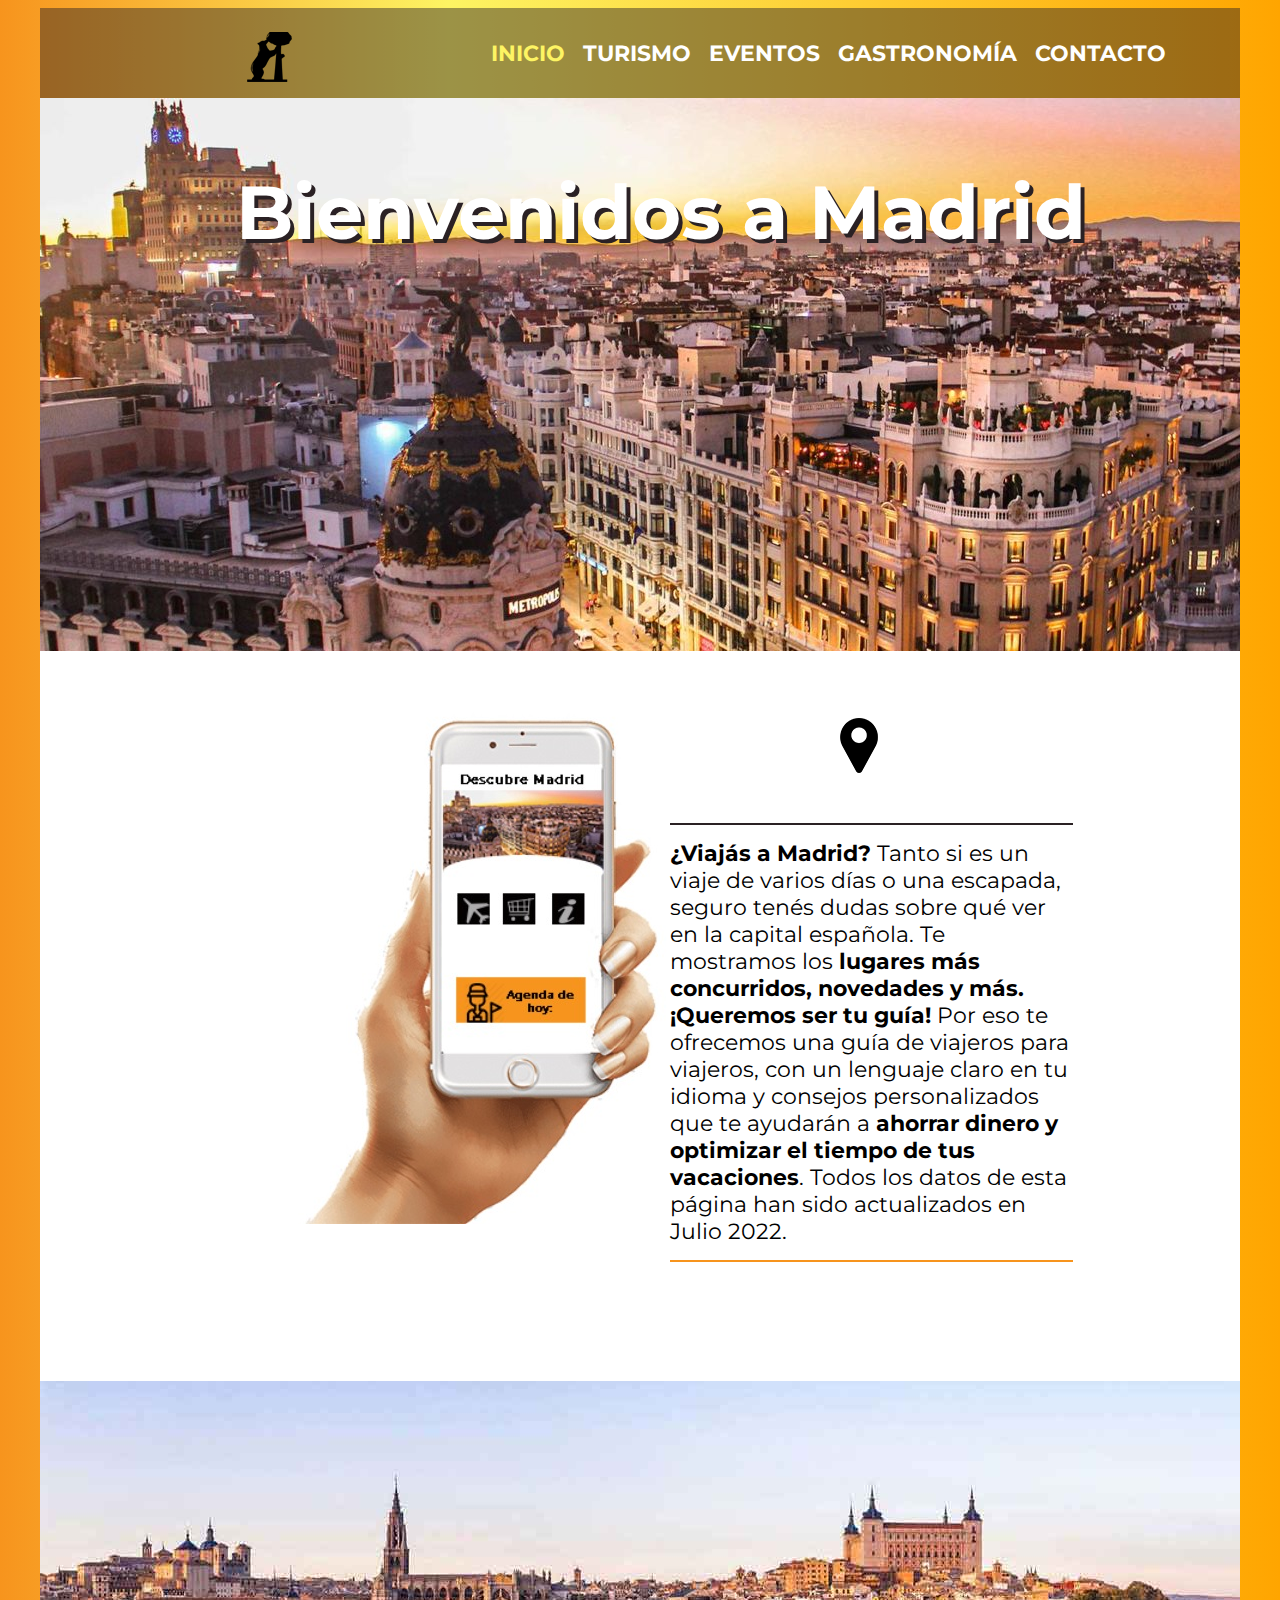
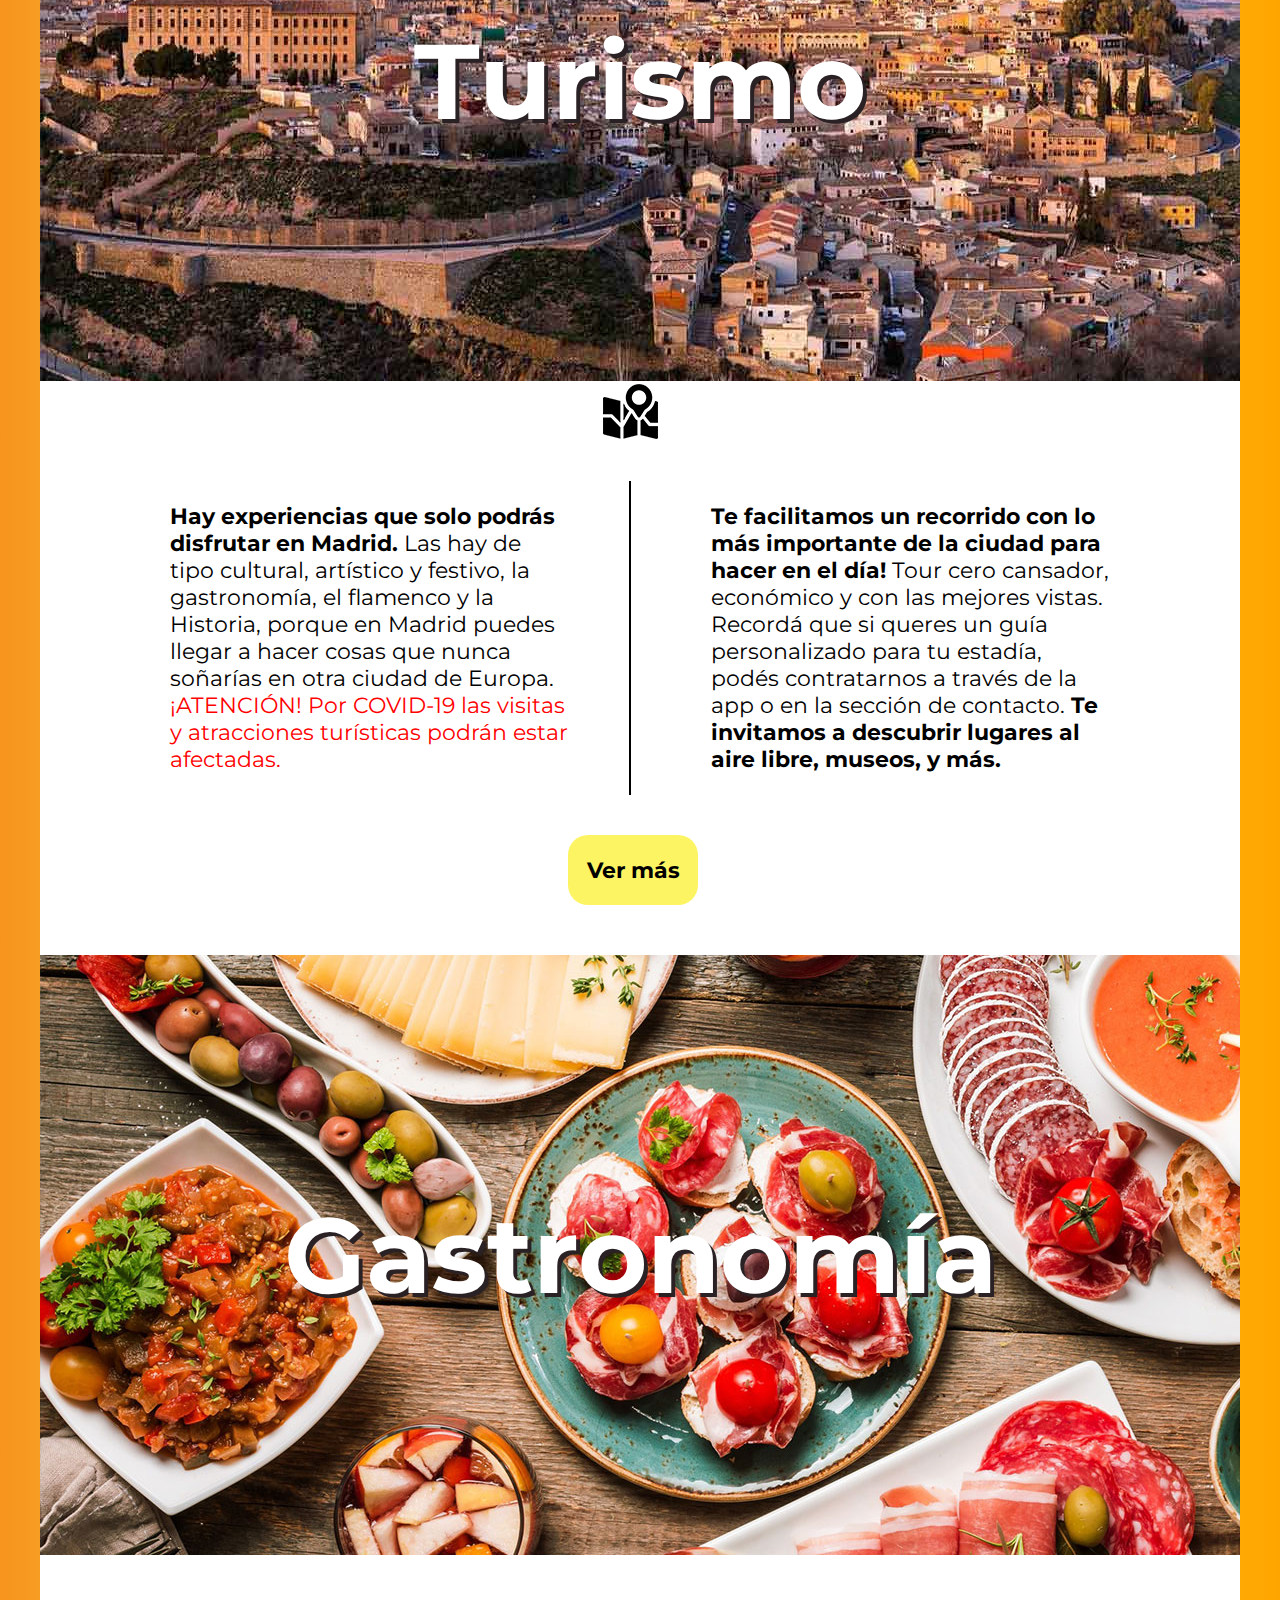
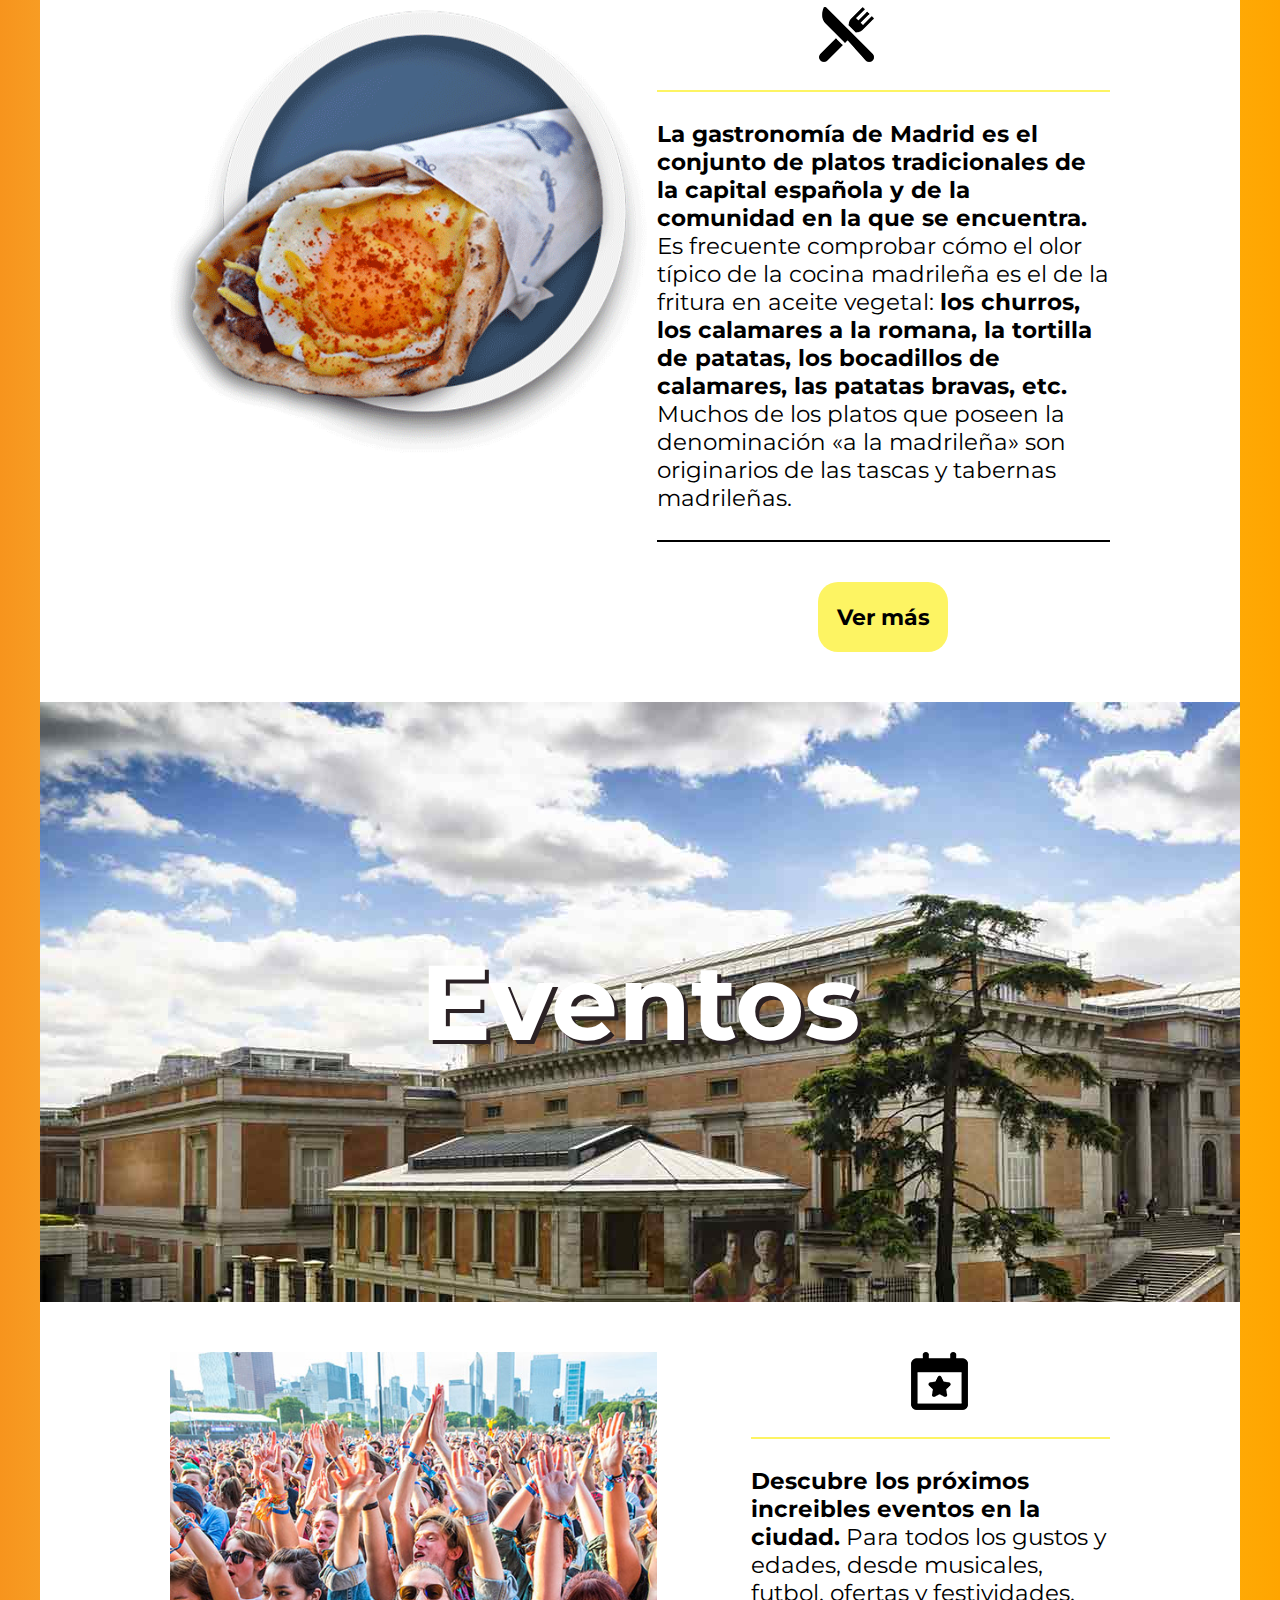
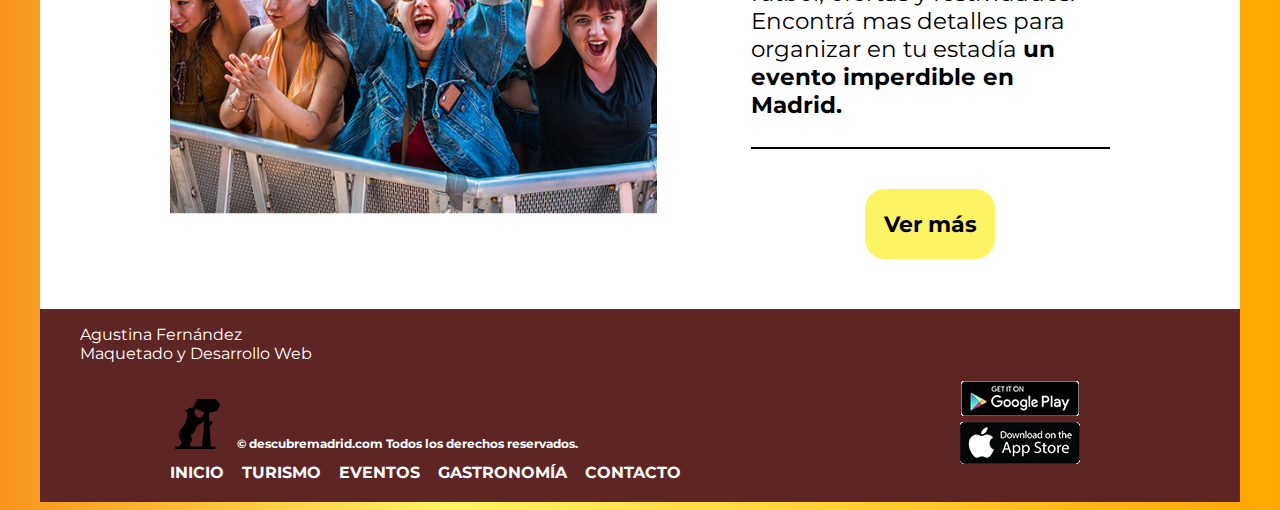
<file: index.html>
<!DOCTYPE HTML>
<html lang="es">
<head>
  <meta charset="UTF-8">
  <title>Descubre Madrid</title>

  <link rel="stylesheet" href="css/main.css"/>

  <meta name="viewport" content="width=device-width, initial-scale=1, maximum-scale=1" />

  <link href="css/mobile.css" rel="stylesheet" media="screen and (max-width: 414px)" />
<link href="https://fonts.googleapis.com/css2?family=Montserrat&display=swap" rel="stylesheet"/>
	
	<link rel="shortcut icon" type="image/x-icon" href="img/1606692661.ico">
</head>

<body>
<div id="fondo">


  <header class="nav">

    <nav>

      <ul class="lista">

        <li><a href="" style="text-decoration:none" class="visto">Inicio</a></li>
        <li><a href="turismo.html" style="text-decoration:none" class="novisto">Turismo</a></li>
        <li><a href="eventos.html" style="text-decoration:none" class="novisto">Eventos</a></li>
        <li><a href="gastronomia.html" style="text-decoration:none" class="novisto">Gastronomía</a></li>
        <li><a href="contacto.html" style="text-decoration:none" class="novisto">Contacto</a></li>

      </ul>

    </nav>


  </header>

  <div class="portada">

    <h1 class="titulo">Bienvenidos a Madrid</h1>

    

  </div>

  <main>
    <section id="city">

      <div class="torre">
      <img src="img/celu.jpg" alt="aplicación de turismo en madrid"/>
      </div>

      <div class="citydesc">



       

        <p><span class="negrita">¿Viajás a Madrid? </span>Tanto si es un viaje de varios días o una escapada, seguro tenés dudas sobre qué ver en la capital española. Te mostramos los <strong>lugares más concurridos, novedades y más.</strong> <br/>
<span class="negrita">¡Queremos ser tu guía!</span> Por eso te ofrecemos una guía de viajeros para viajeros, con un lenguaje claro en tu idioma y consejos personalizados que te ayudarán a<strong> ahorrar dinero y optimizar el tiempo de tus vacaciones</strong>.
Todos los datos de esta página han sido actualizados en Julio 2022.
         
        </p>
      </div>

    </section>

      <div class="turist">
        <h2 class="titulo">Turismo</h2>
      </div>

    <section class="allturist">


       <div class="texto">

         <div class="t1">
           <p> <strong>Hay experiencias que solo podrás disfrutar en Madrid.</strong> Las hay de tipo cultural, artístico y festivo, la gastronomía, el flamenco y la Historia, porque en Madrid puedes llegar a hacer cosas que nunca soñarías en otra ciudad de Europa. <br/><span class="rojo">¡ATENCIÓN! Por COVID-19 las visitas y atracciones turísticas podrán estar afectadas.</span></p>
         </div>

         <div class="t2">
           <p><span class="negrita">Te facilitamos un recorrido con lo más importante de la ciudad para hacer en el día!</span>
Tour cero cansador, económico y con las mejores vistas. Recordá que si queres un guía personalizado para tu estadía, podés contratarnos a través de la app o en la sección de contacto. <span class="negrita">Te invitamos a descubrir lugares al aire libre, museos, y más.</span></p>
         </div>

       </div>

      <div class="vermas">

        <p><a href="turismo.html" style="text-decoration:none">Ver más</a></p>

      </div>


    </section>

    <div class="gastronomia">
      <h2 id="gastro">Gastronomía</h2>
    </div>

    <section class="food">

      <img src="img/plato.png" alt="Plato con comida" class="foodimg"/>

      <div class="imgdesc">



        <div class="texto">
          <p><span class="negrita">La gastronomía de Madrid es el conjunto de platos tradicionales de la capital española y de la comunidad en la que se encuentra. </span>Es frecuente comprobar cómo el olor típico de la cocina madrileña es el de la fritura en aceite vegetal: <strong>los churros, los calamares a la romana, la tortilla de patatas, los bocadillos de calamares, las patatas bravas, etc.</strong>  Muchos de los platos que poseen la denominación «a la madrileña» son originarios de las tascas y tabernas madrileñas.
		 </p>
        </div>

        <div class="vermass">

          <p><a href="gastronomia.html" style="text-decoration:none">Ver más</a></p>

        </div>

      </div>

    </section>
    <div class="evento">
      <h2 id="event">Eventos</h2>
    </div>

    <section class="food">

     <img src="img/evento.jpg" alt="gente en un evento" class="eventimg"/>

    
	<div class="eventdesc">

        <div class="texto">
          <p><span class="negrita">Descubre los próximos increibles eventos en la ciudad.</span> Para todos los gustos y edades, desde musicales, futbol, ofertas y festividades. Encontrá mas detalles para organizar en tu estadía <strong>un evento imperdible en Madrid.</strong>
		 </p>
        </div>

        <div class="vermass">

          <p><a href="eventos.html" style="text-decoration:none">Ver más</a></p>

        </div>

      
		</div>

    </section>
    
  </main>

  <div class="infor">

      <ul>
          <li>Agustina Fernández</li>
          <li>Maquetado y  Desarrollo Web</li>
         

      </ul>

    


  </div>



  <footer class="footer">

    <div class="menu">


      <div class="com">

        <p>
          &#169; descubremadrid.com Todos los derechos reservados.
        </p>

      </div>


      <nav>

        <ul class="lista">

          <li><a href="index.html" style="text-decoration:none" class="revisto">Inicio</a></li>
          <li><a href="turismo.html" style="text-decoration:none" class="norevisto">Turismo</a></li>
          <li><a href="eventos.html" style="text-decoration:none" class="norevisto">Eventos</a></li>
          <li><a href="gastronomia.html" style="text-decoration:none" class="norevisto">Gastronomía</a></li>
          <li><a href="contacto.html" style="text-decoration:none" class="norevisto">Contacto</a></li>

        </ul>

      </nav>

    </div>

  

  </footer>

</div>



</body>

</html>
</file>
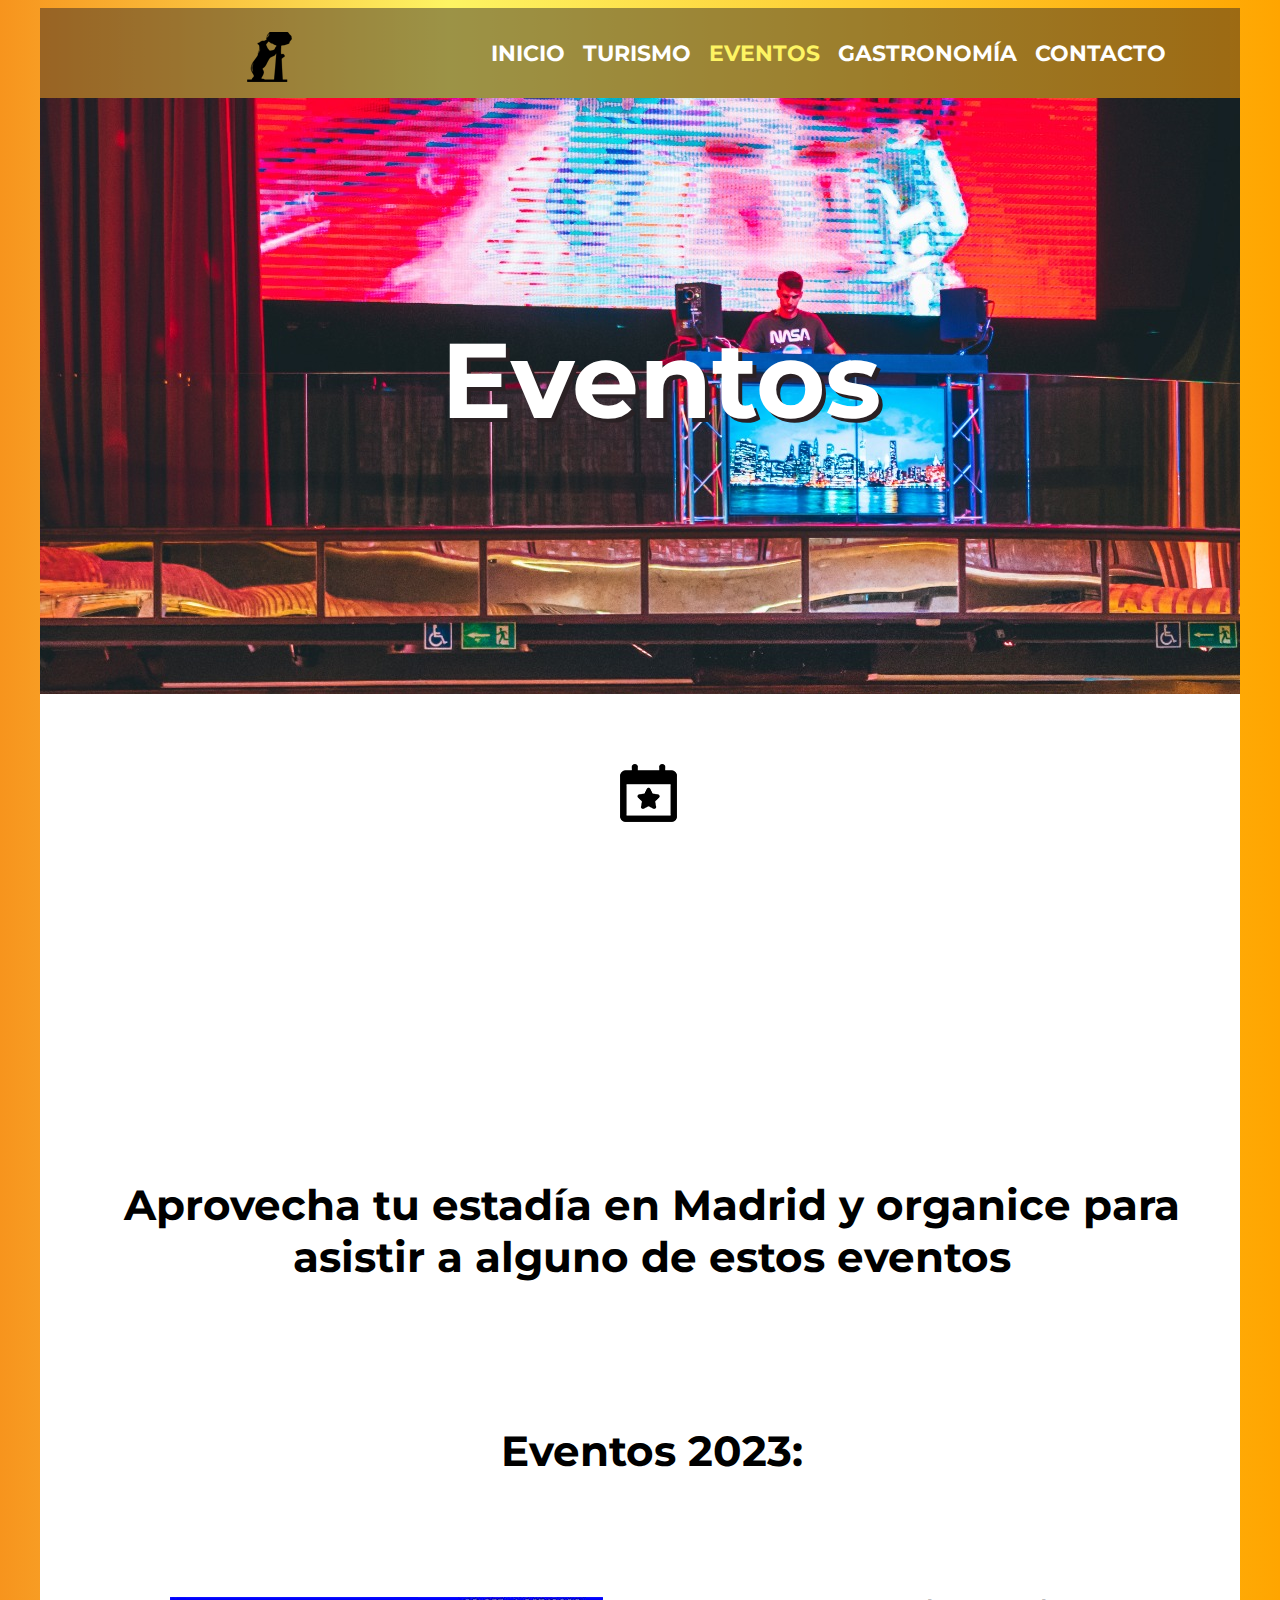
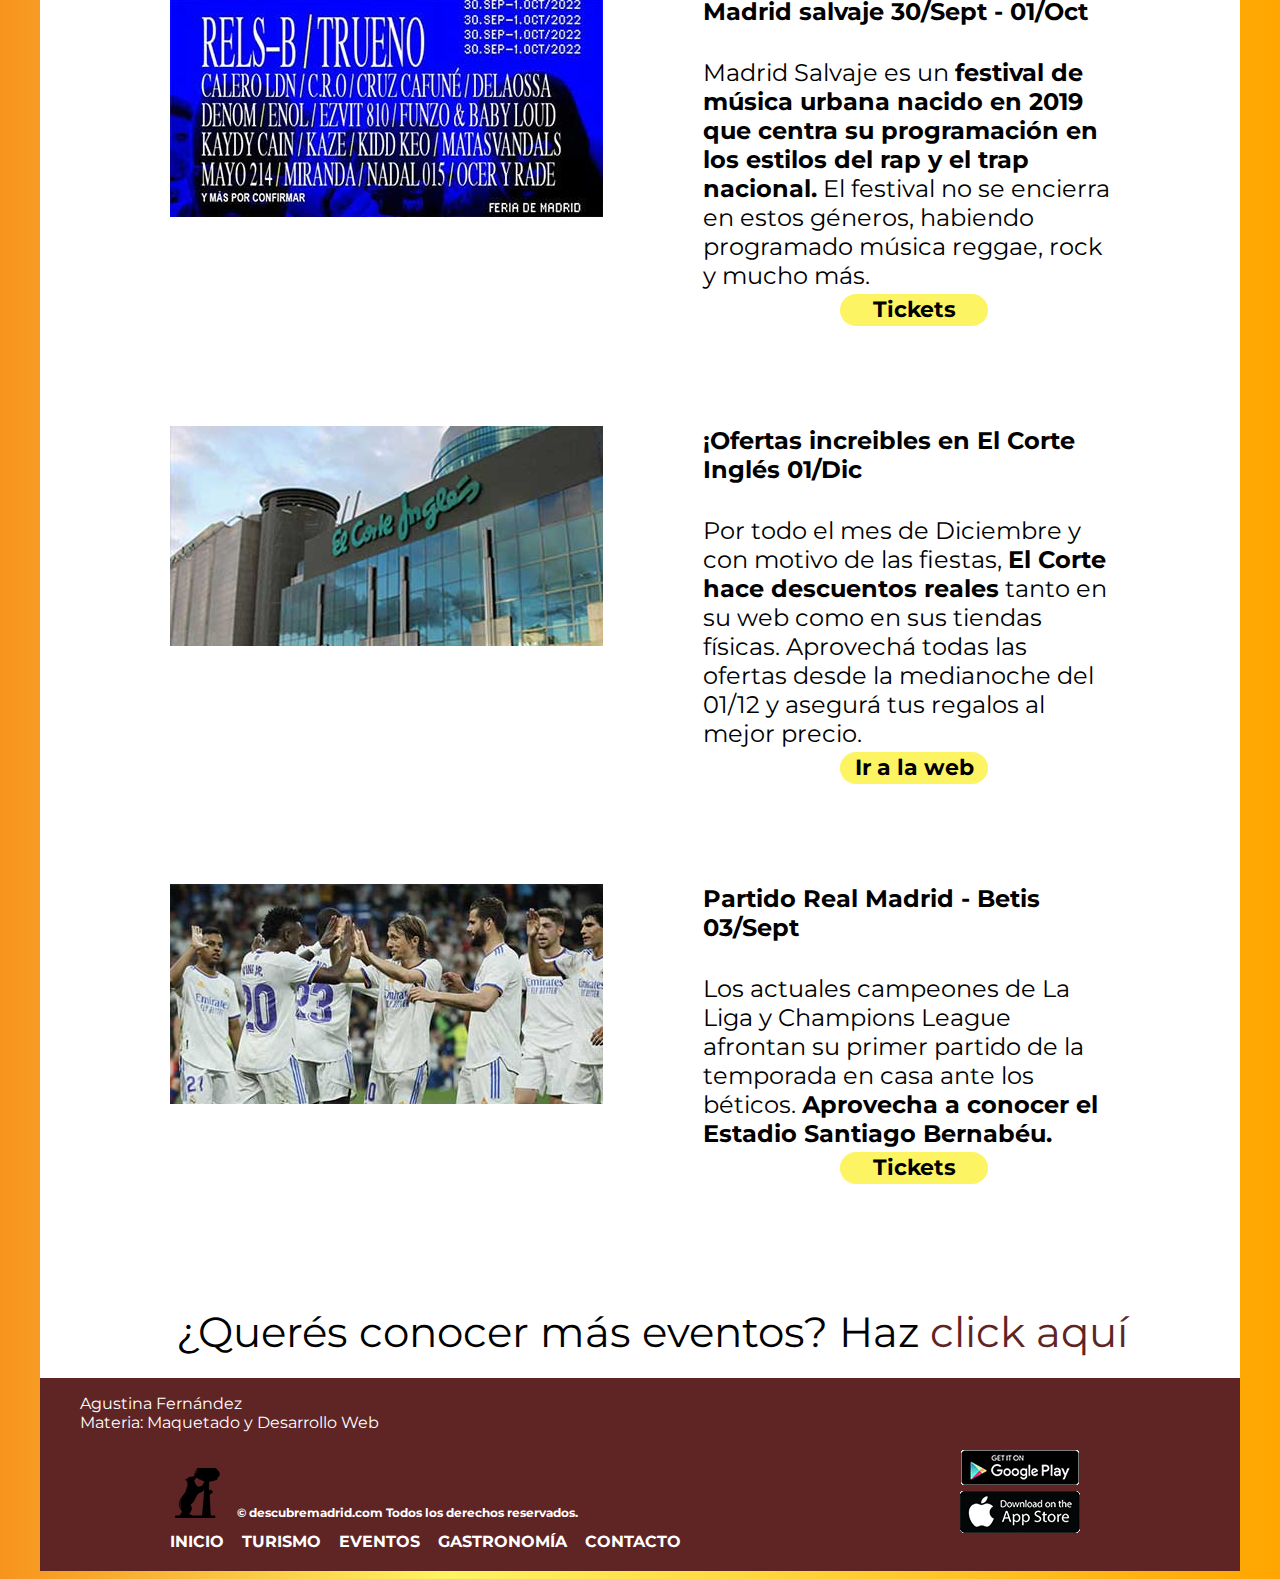
<file: eventos.html>
<!DOCTYPE html>
<html lang="es">
<head>
  <meta charset="UTF-8">
  <title>Eventos</title>

  <link rel="stylesheet" href="css/main.css"/>

    <meta name="viewport" content="width=device-width, initial-scale=1, maximum-scale=1" />

    <link href="css/mobile.css" rel="stylesheet" media="screen and (max-width: 414px)" />
<link href="https://fonts.googleapis.com/css2?family=Montserrat&display=swap" rel="stylesheet"/>
  
  <link rel="shortcut icon" type="image/x-icon" href="img/1606692661.ico">
</head>

<body>

<div id="fondo">

      <header class="nav">

        <nav>

          <ul class="lista">

            <li><a href="index.html" style="text-decoration:none" class="novisto">Inicio</a></li>
            <li><a href="turismo.html" style="text-decoration:none" class="novisto">Turismo</a></li>
            <li><a href="" style="text-decoration:none" class="visto">Eventos</a></li>
            <li><a href="gastronomia.html" style="text-decoration:none" class="novisto">Gastronomía</a></li>
            <li><a href="contacto.html" style="text-decoration:none" class="novisto">Contacto</a></li>

          </ul>

        </nav>


      </header>




  <main>

   <div class="event">

    <h1 class="titulo">Eventos</h1>

   </div>

    <div class="eventos">
<iframe src="https://calendar.google.com/calendar/embed?height=300&amp;wkst=1&amp;bgcolor=%23F09300&amp;ctz=America%2FArgentina%2FBuenos_Aires&amp;src=YWRkcmVzc2Jvb2sjY29udGFjdHNAZ3JvdXAudi5jYWxlbmRhci5nb29nbGUuY29t&amp;src=b28xdHRtMjBmYTdndWtjc2ZtaWY5OGlmOWNAZ3JvdXAuY2FsZW5kYXIuZ29vZ2xlLmNvbQ&amp;src=ZXMuYXIjaG9saWRheUBncm91cC52LmNhbGVuZGFyLmdvb2dsZS5jb20&amp;color=%2333B679&amp;color=%237986CB&amp;color=%237986CB&amp;showPrint=0&amp;showTabs=0&amp;showTz=0&amp;showCalendars=0&amp;showTitle=0" style="border-width:0; align-self: center;" width="300" height="300" ></iframe>
      <h2 class="encabezados">Aprovecha tu estadía en Madrid y organice para asistir a alguno de estos eventos</h2>


       <h3 class="encabezados">Eventos 2023:</h3>

    </div>



      <div class="corte">


          <picture>

              <source srcset="img/madridsalvaje1.jpg" media="(max-width: 417px)">
              <img src="img/madridsalvaje.jpg" alt="Imagen de festival madrid salvaje lineup"/>

          </picture>


          <div class="desc">

            <h4>Madrid salvaje 30/Sept - 01/Oct</h4>

            <p>
             Madrid Salvaje es un <strong>festival de música urbana nacido en 2019 que centra su programación en los estilos del rap y el trap nacional.</strong> El festival no se encierra en estos géneros, habiendo programado música reggae, rock y mucho más.
            </p>

          </div>


      </div>

    <div class="ver-mas">

      <p><a href="https://madridsalvaje.seetickets.com/event/madrid-salvaje-2022/ifema/2111343" target="_blank" style="text-decoration: none">Tickets</a></p>

    </div>


    <div class="corte">


        <picture>

            <source srcset="img/corteingles1.jpg" media="(max-width: 417px)">
            <img src="img/corteingles.jpg" alt="Local de compras El corte Inglés"/>

        </picture>



      <div class="desc">

        <h4>¡Ofertas increibles en El Corte Inglés 01/Dic</h4>

        <p>
          Por todo el mes de Diciembre y con motivo de las fiestas, <strong>El Corte hace descuentos reales</strong> tanto en su web como en sus tiendas físicas. Aprovechá todas las ofertas desde la medianoche del 01/12 y asegurá tus regalos al mejor precio. 
        </p>

      </div>

    </div>

    <div class="ver-mas">

      <p><a href="https://www.elcorteingles.es/" target="_blank" style="text-decoration: none"> Ir a la web </a></p>

    </div>

    <div class="corte">

        <picture>

            <source srcset="img/realmadrid1.jpg" media="(max-width: 417px)">
            <img src="img/realmadrid.jpg" alt="Partido de futbol Real madrid vs Betis"/>

        </picture>



      <div class="desc">

        <h4>Partido Real Madrid - Betis 03/Sept</h4>

        <p>
          Los actuales campeones de La Liga y Champions League afrontan su primer partido de la temporada en casa ante los béticos. <strong>Aprovecha a conocer el Estadio Santiago Bernabéu.</strong>
        </p>

      </div>

    </div>

    <div class="ver-mas">

      <p><a href="https://www.realmadrid.com/en" target="_blank" style="text-decoration: none"> Tickets </a></p>

    </div>

    <div class="click">

       <p class="encabezados">¿Querés conocer más eventos? Haz
         <a href="https://www.esmadrid.com/agenda-madrid?utm_source=portal&utm_medium=menu_agenda&utm_campaign=enlace_menu_agenda" target="_blank"
            style="text-decoration:none"> click aquí</a></p>

    </div>



  </main>

  <div class="infor">

    <ul>
      <li>Agustina Fernández</li>
      <li>Materia: Maquetado y  Desarrollo Web</li>
      

    </ul>

    


  </div>

      <footer class="footer">

        <div class="menu">


          <div class="com">

            <p>
              &#169; descubremadrid.com Todos los derechos reservados.
            </p>

          </div>


        <nav>

          <ul class="lista">

            <li><a href="index.html" style="text-decoration:none" class="norevisto">Inicio</a></li>
            <li><a href="turismo.html" style="text-decoration:none" class="norevisto">Turismo</a></li>
            <li><a href="eventos.html" style="text-decoration:none" class="revisto">Eventos</a></li>
            <li><a href="gastronomia.html" style="text-decoration:none" class="norevisto">Gastronomía</a></li>
            <li><a href="contacto.html" style="text-decoration:none" class="norevisto">Contacto</a></li>

          </ul>

        </nav>

        </div>

        
      </footer>

</div>

</body>
</html>
</file>
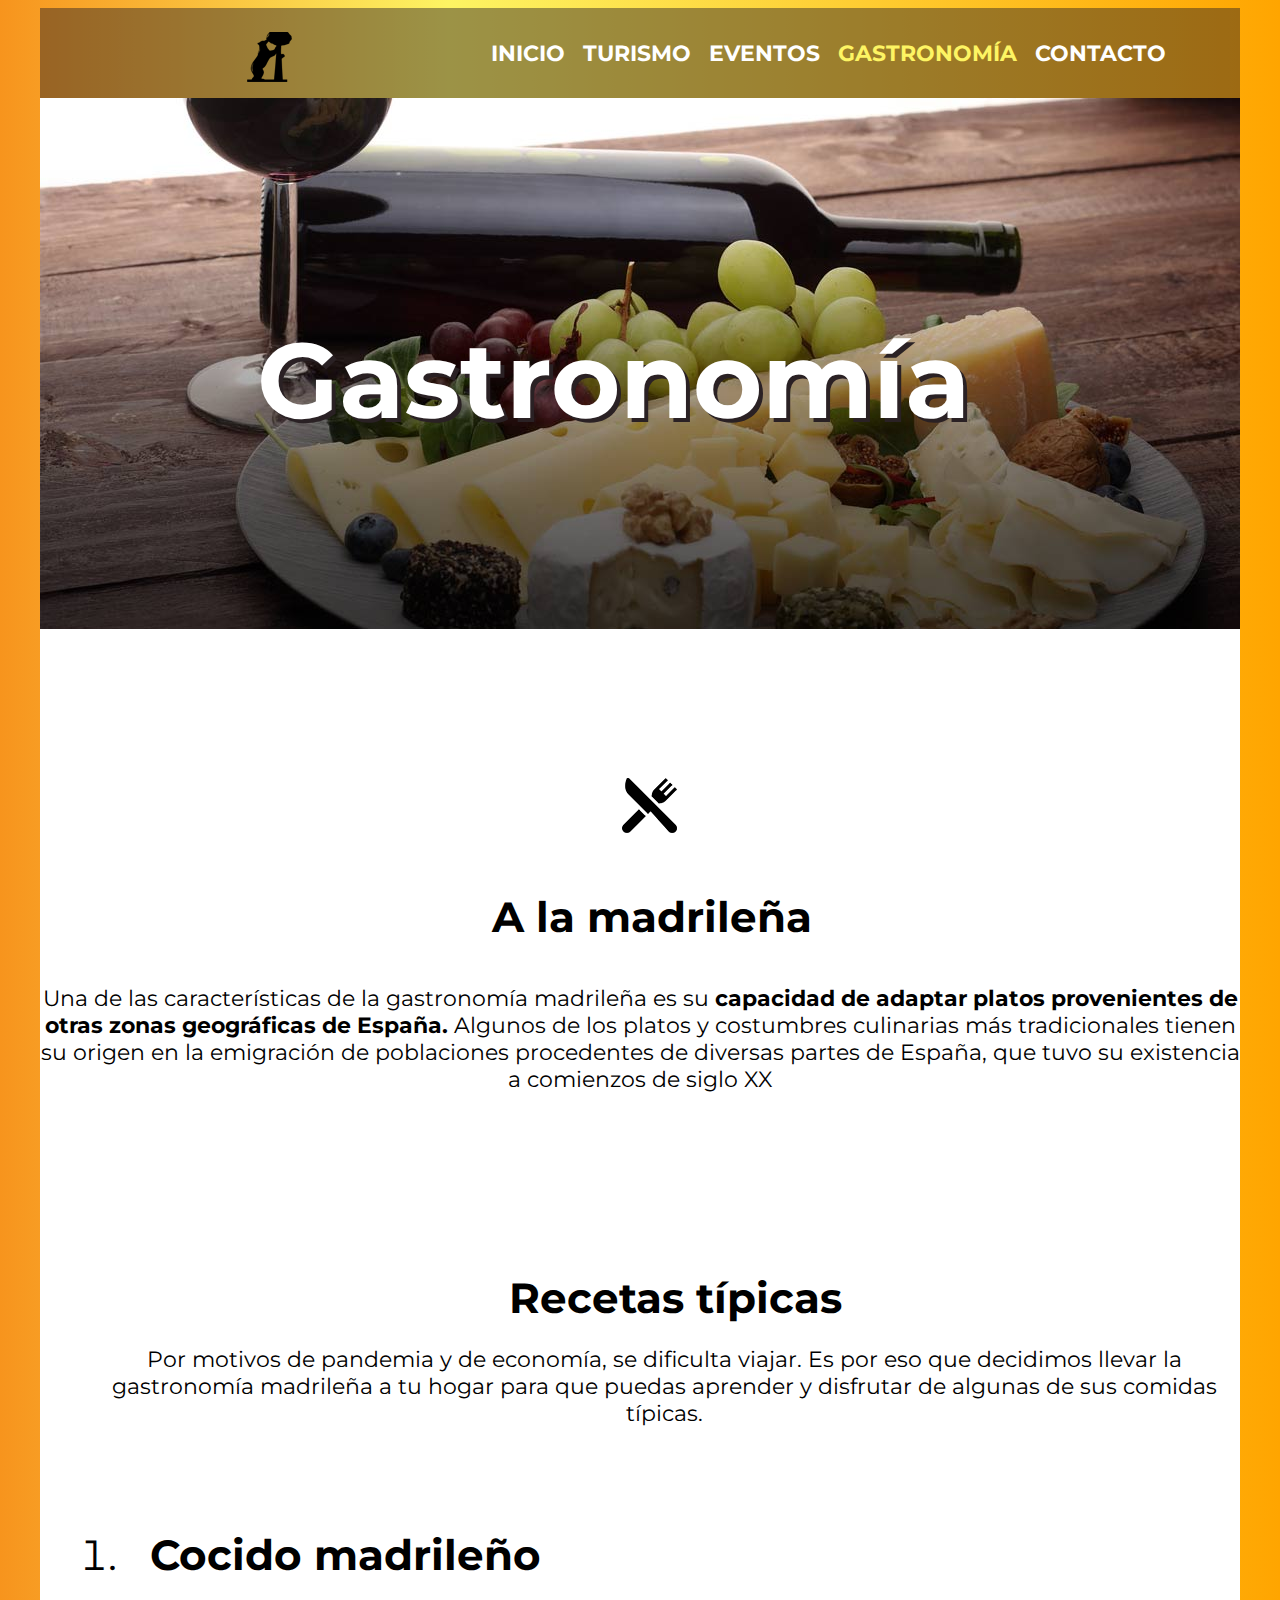
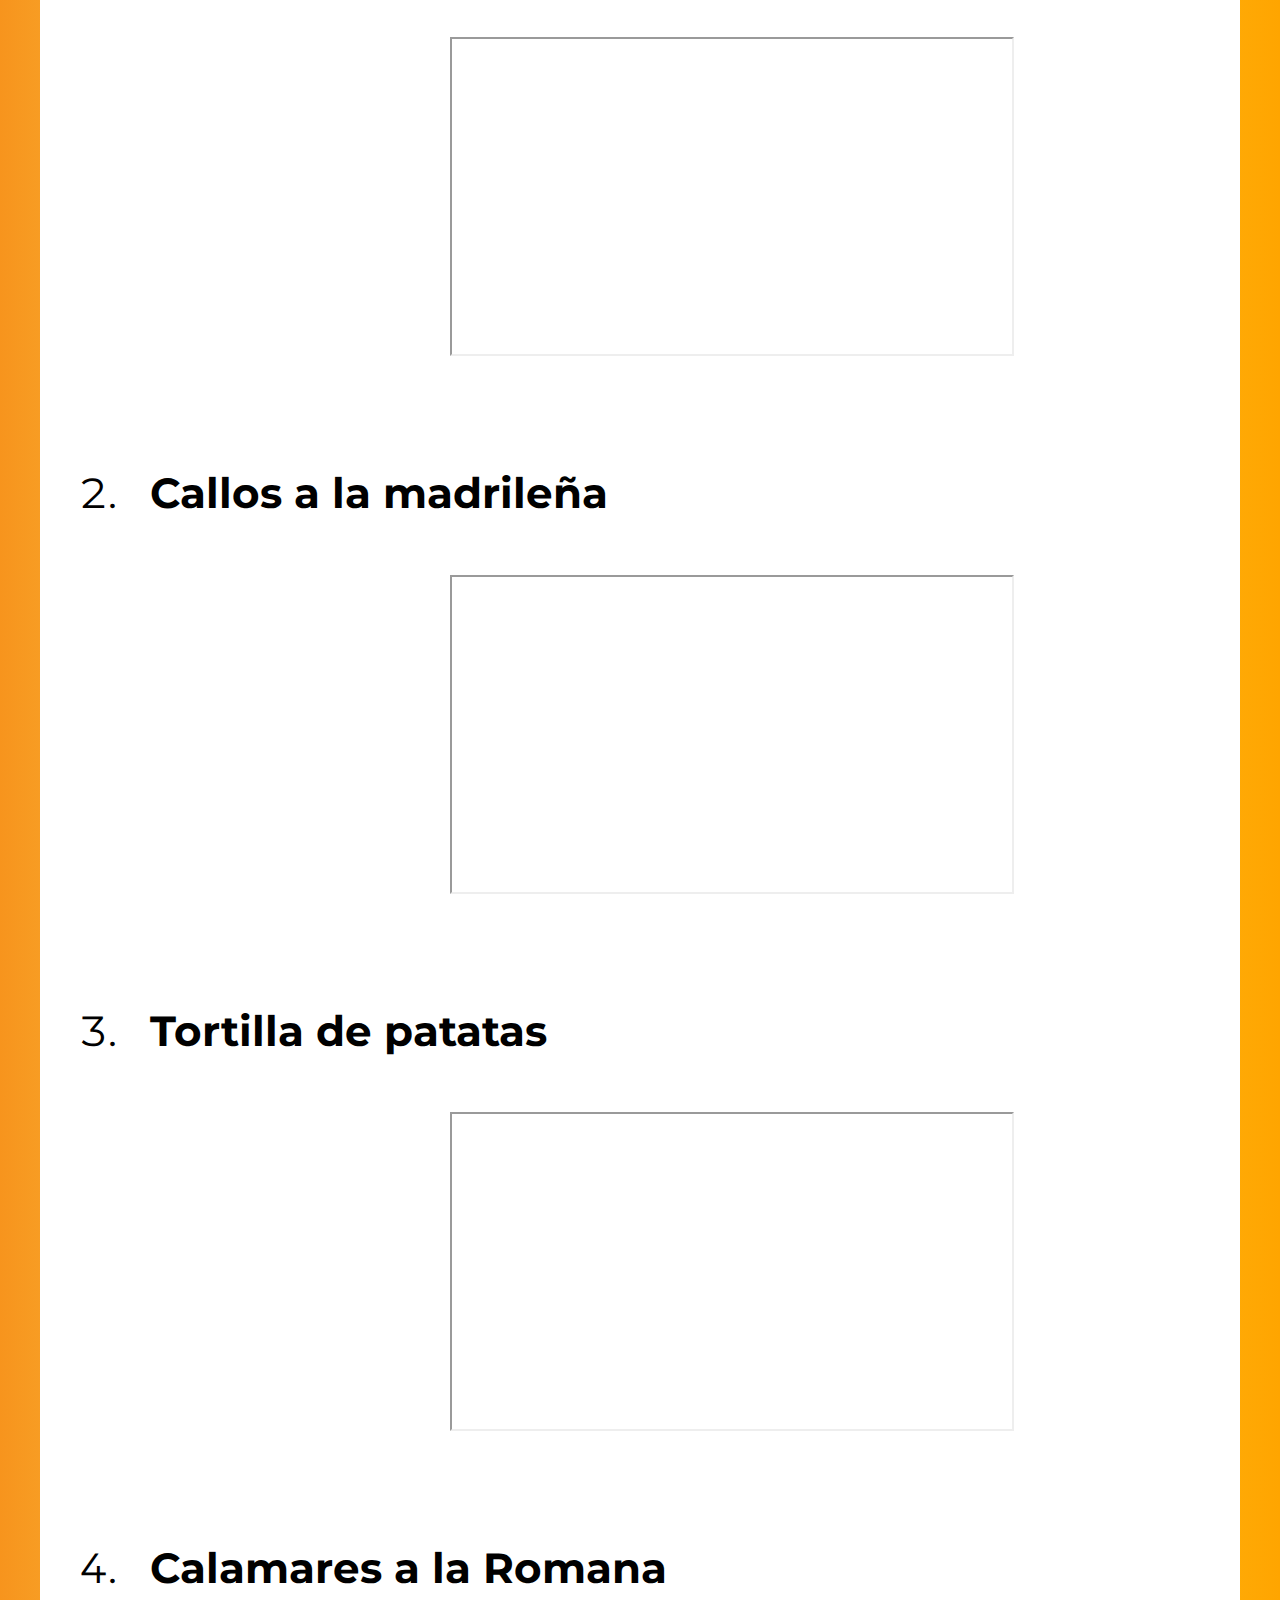
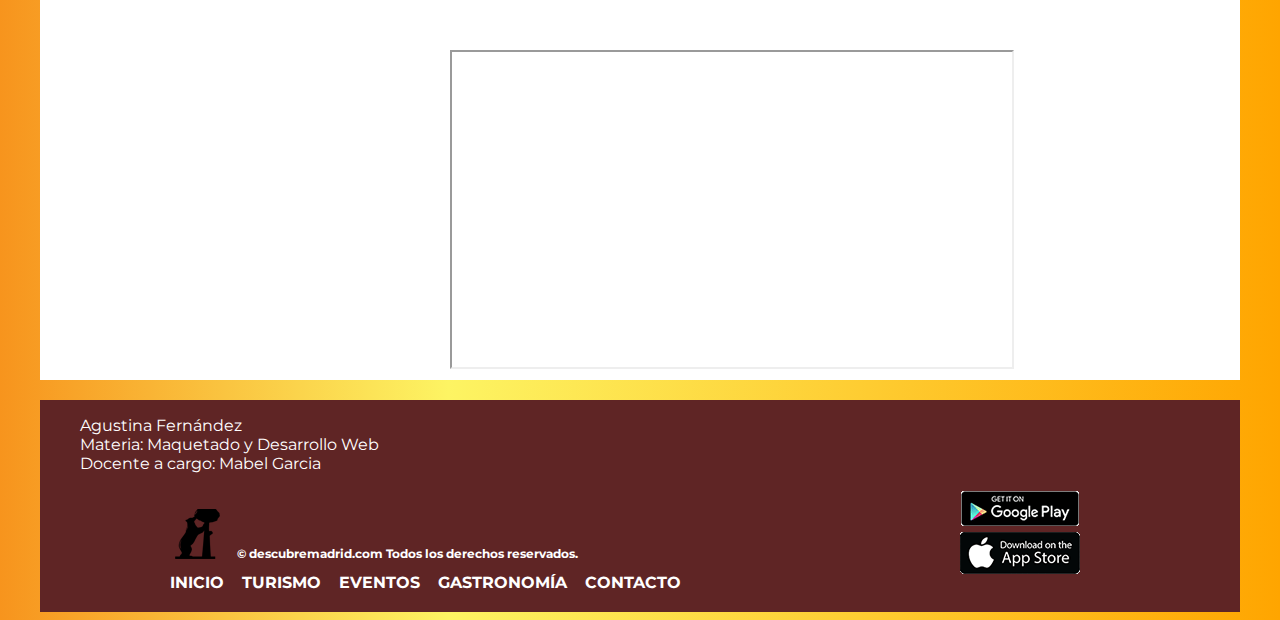
<file: gastronomia.html>
<!DOCTYPE html>
<html lang="es">
<head>
    <meta charset="UTF-8">
    <title>Gastronomia</title>

    <link rel="stylesheet" href="css/main.css"/>

    <meta name="viewport" content="width=device-width, initial-scale=1, maximum-scale=1" />

    <link href="css/mobile.css" rel="stylesheet" media="screen and (max-width: 414px)" />
<link href="https://fonts.googleapis.com/css2?family=Montserrat&display=swap" rel="stylesheet"/>
  
  <link rel="shortcut icon" type="image/x-icon" href="img/1606692661.ico">
</head>
<body>

<div id="fondo">

    <header class="nav">

        <nav>

            <ul class="lista">

                <li><a href="index.html" style="text-decoration:none" class="novisto">Inicio</a></li>
                <li><a href="turismo.html" style="text-decoration:none" class="novisto">Turismo</a></li>
                <li><a href="eventos.html" style="text-decoration:none" class="novisto">Eventos</a></li>
                <li><a href="" style="text-decoration:none" class="visto">Gastronomía</a></li>
                <li><a href="contacto.html" style="text-decoration:none" class="novisto">Contacto</a></li>

            </ul>

        </nav>


    </header>

    <main>

        <div class="gastro">

            <h1 class="titulo">Gastronomía</h1>

        </div>


      <div class="tenedor">

          <h2 class="encabezados">A la madrileña</h2>

          <p>
             Una de las características de la gastronomía madrileña es su <span class="negrita">capacidad de adaptar platos provenientes de otras zonas geográficas de España.</span> Algunos de los platos y costumbres culinarias más tradicionales tienen su origen en la emigración de poblaciones procedentes de diversas partes de España, que tuvo su existencia a comienzos de siglo XX

          </p>

          

      </div>


      <div class="recetas">

          <h3 class="encabezados">Recetas típicas</h3>

          <p>
              Por motivos de pandemia y de economía, se dificulta viajar. Es por eso que decidimos llevar
              la gastronomía madrileña a tu hogar para que puedas aprender y disfrutar de algunas de sus comidas típicas.
          </p>

          <ol>

              <li class="encabezados"><h4>Cocido madrileño</h4>

                <div class="video">
                 <iframe class="videoss" width="560" height="315" src="https://www.youtube.com/embed/mAHJWcYONsQ" title="YouTube video player" allow="accelerometer; autoplay; clipboard-write; encrypted-media; gyroscope; picture-in-picture" allowfullscreen></iframe>

                </div>

              </li>


              <li class="encabezados"><h4>Callos a la madrileña</h4>

                  <div class="video">

                   <iframe class="videoss" width="560" height="315" src="https://www.youtube.com/embed/IQUOurxVMkk" title="YouTube video player" allow="accelerometer; autoplay; clipboard-write; encrypted-media; gyroscope; picture-in-picture" allowfullscreen></iframe>

                </div>


              </li>


              <li class="encabezados"><h4>Tortilla de patatas</h4>

                  <div class="video">

                     <iframe class="videoss" width="560" height="315" src="https://www.youtube.com/embed/pvlkYYdIBV0" title="YouTube video player"  allow="accelerometer; autoplay; clipboard-write; encrypted-media; gyroscope; picture-in-picture" allowfullscreen></iframe>

                 </div>


              </li>


              <li class="encabezados"><h4>Calamares a la Romana</h4>


                  <div class="video">

                     <iframe class="videoss" width="560" height="315" src="https://www.youtube.com/embed/cVBSP4KJYP0" title="YouTube video player" allow="accelerometer; autoplay; clipboard-write; encrypted-media; gyroscope; picture-in-picture" allowfullscreen></iframe>

                  </div>


              </li>



          </ol>

      </div>








    </main>







    <div class="infor">

        <ul>
            <li>Agustina Fernández</li>
            <li>Materia: Maquetado y  Desarrollo Web</li>
            <li>Docente a cargo: Mabel Garcia</li>

        </ul>

       


    </div>

    <footer class="footer">

        <div class="menu">


            <div class="com">

                <p>
                    &#169; descubremadrid.com Todos los derechos reservados.
                </p>

            </div>


            <nav>

                <ul class="lista">

                    <li><a href="index.html" style="text-decoration:none" class="norevisto">Inicio</a></li>
                    <li><a href="turismo.html" style="text-decoration:none" class="norevisto">Turismo</a></li>
                    <li><a href="eventos.html" style="text-decoration:none" class="norevisto">Eventos</a></li>
                    <li><a href="" style="text-decoration:none" class="revisto">Gastronomía</a></li>
                    <li><a href="contacto.html" style="text-decoration:none" class="norevisto">Contacto</a></li>

                </ul>

            </nav>

        </div>

       
    </footer>



</div>






</body>
</html>
</file>
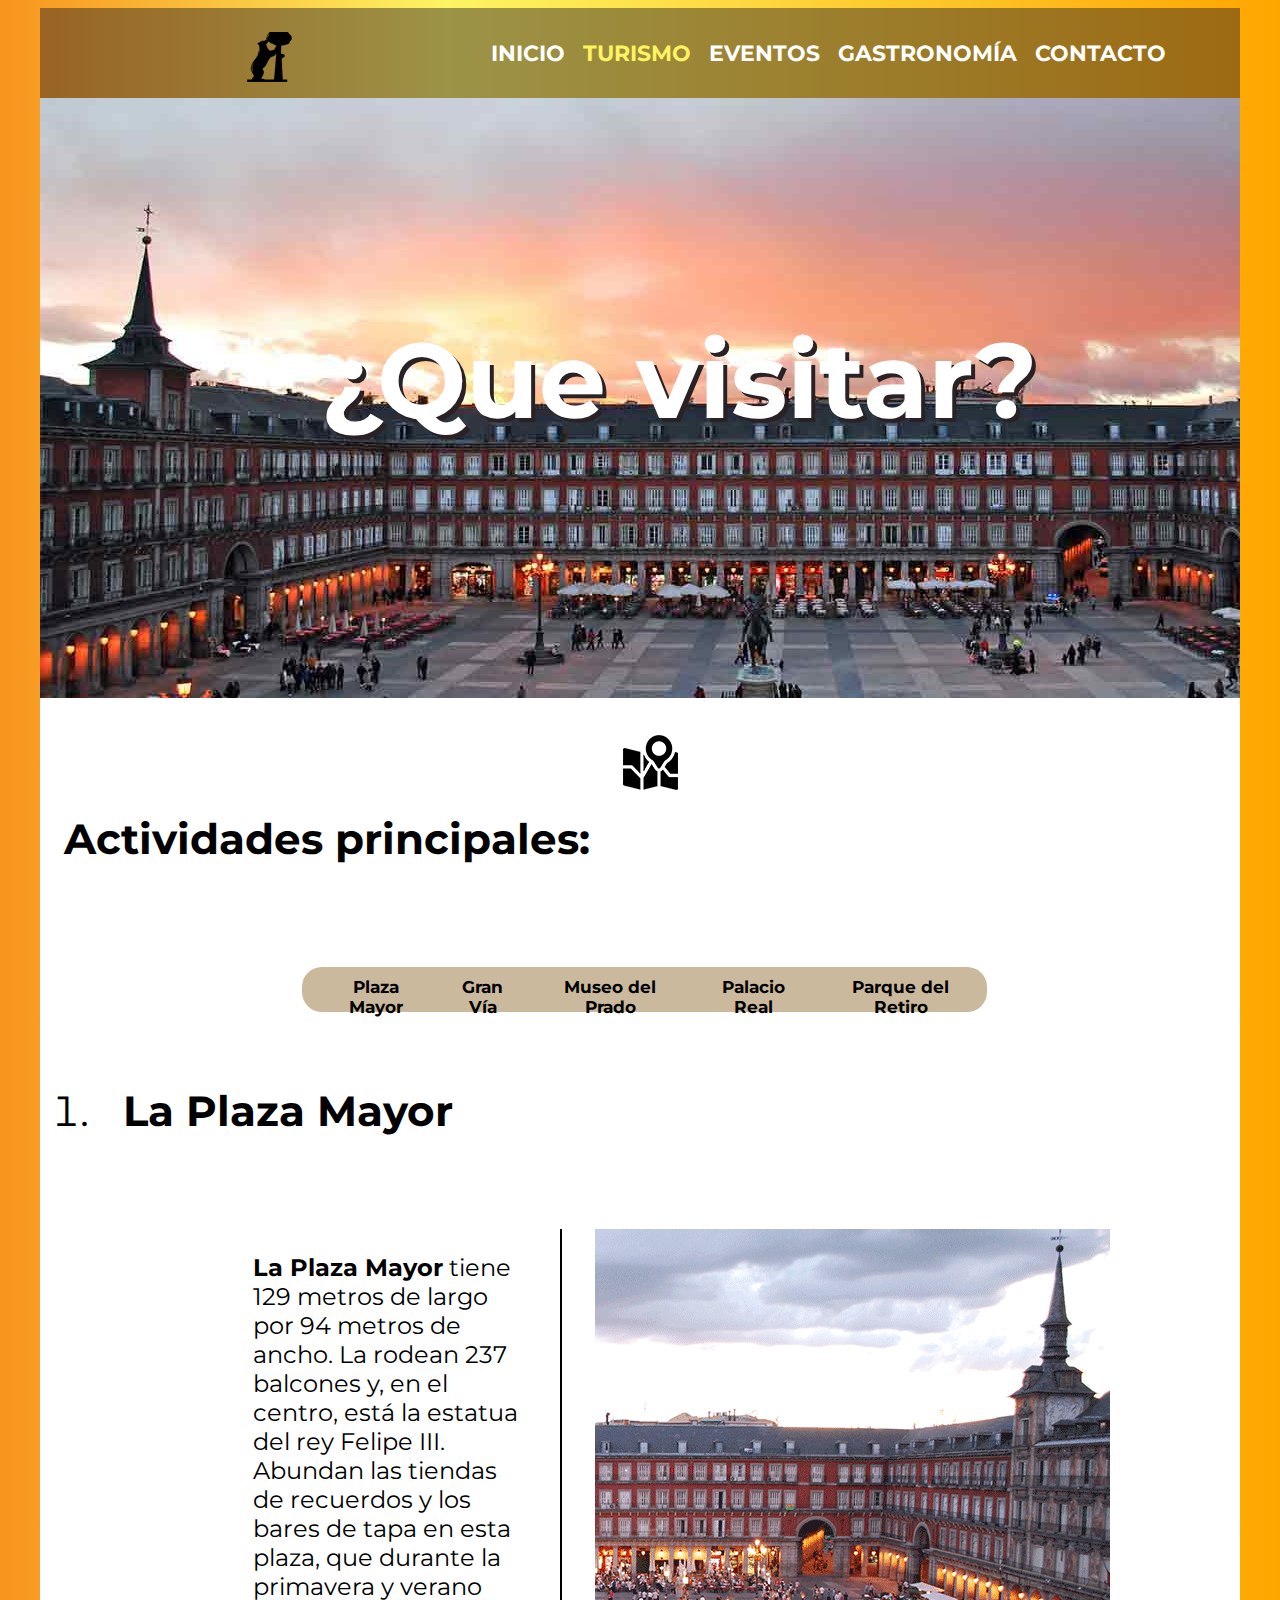
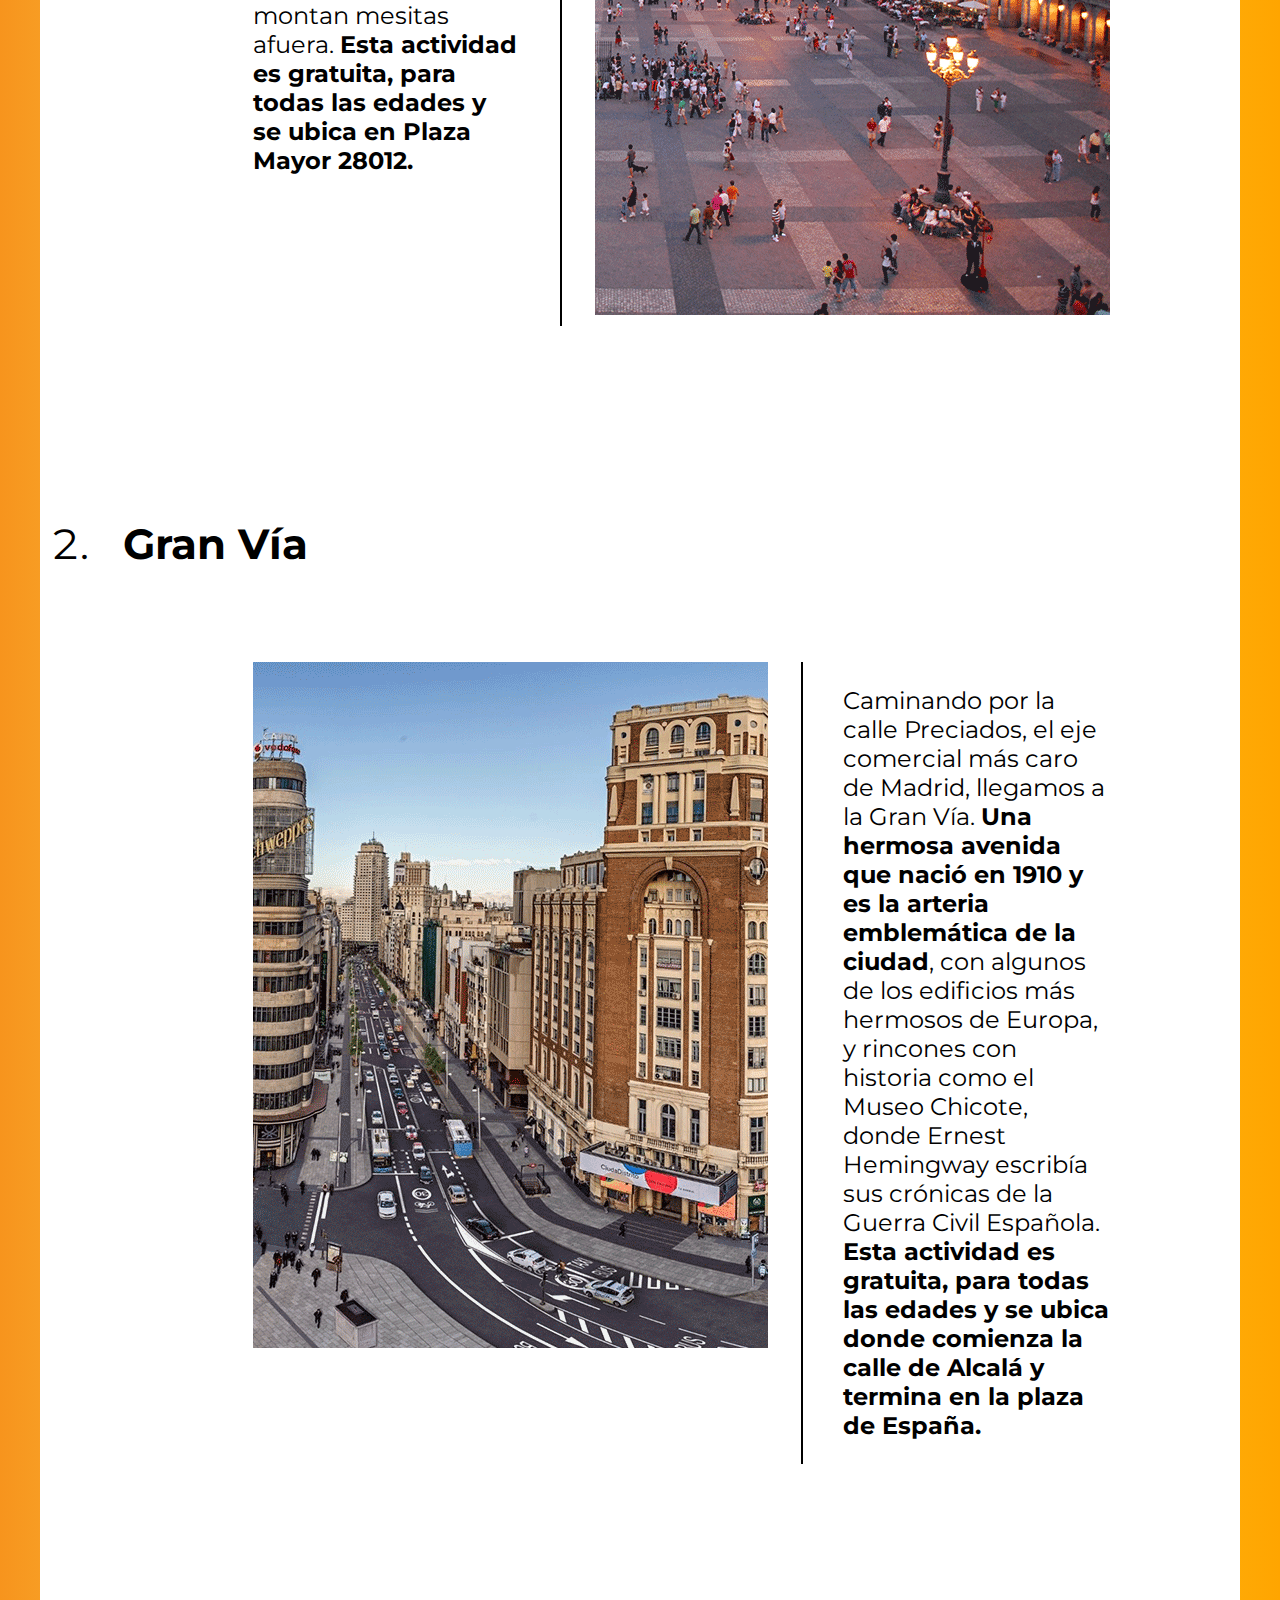
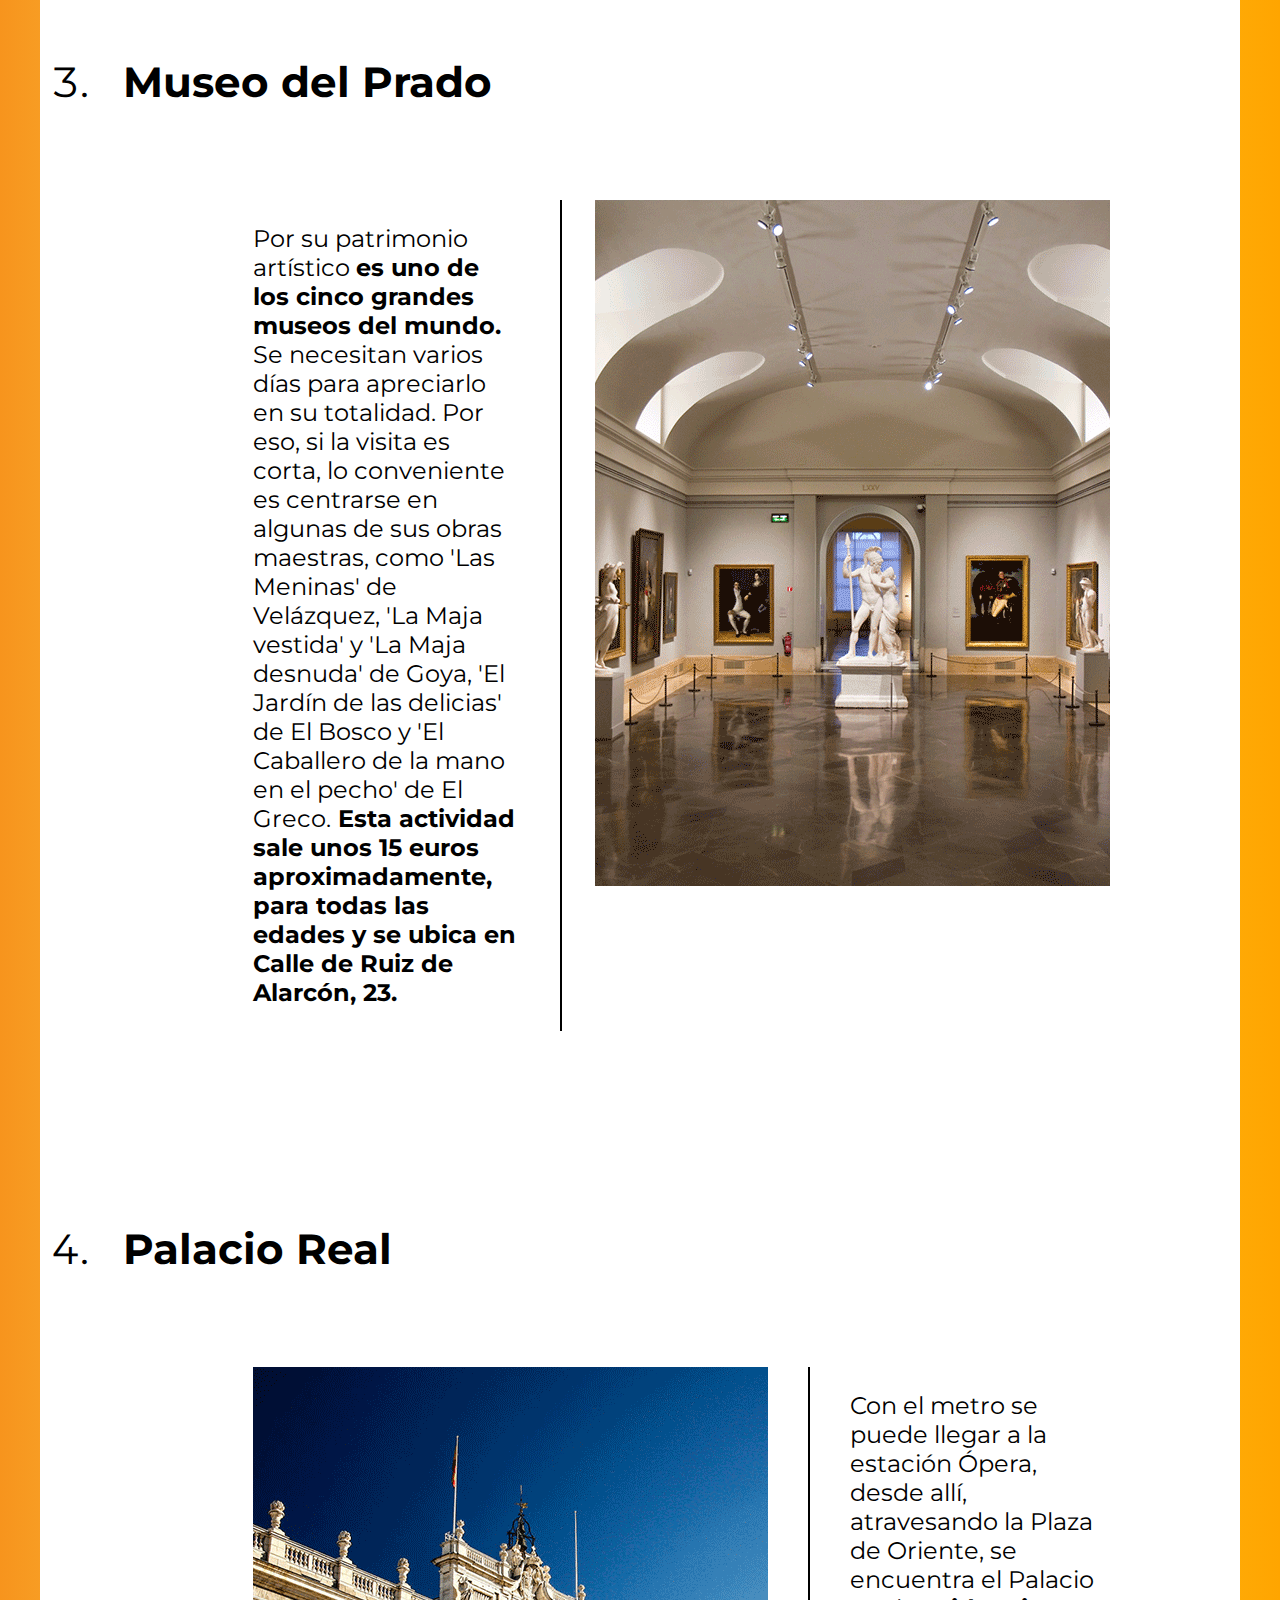
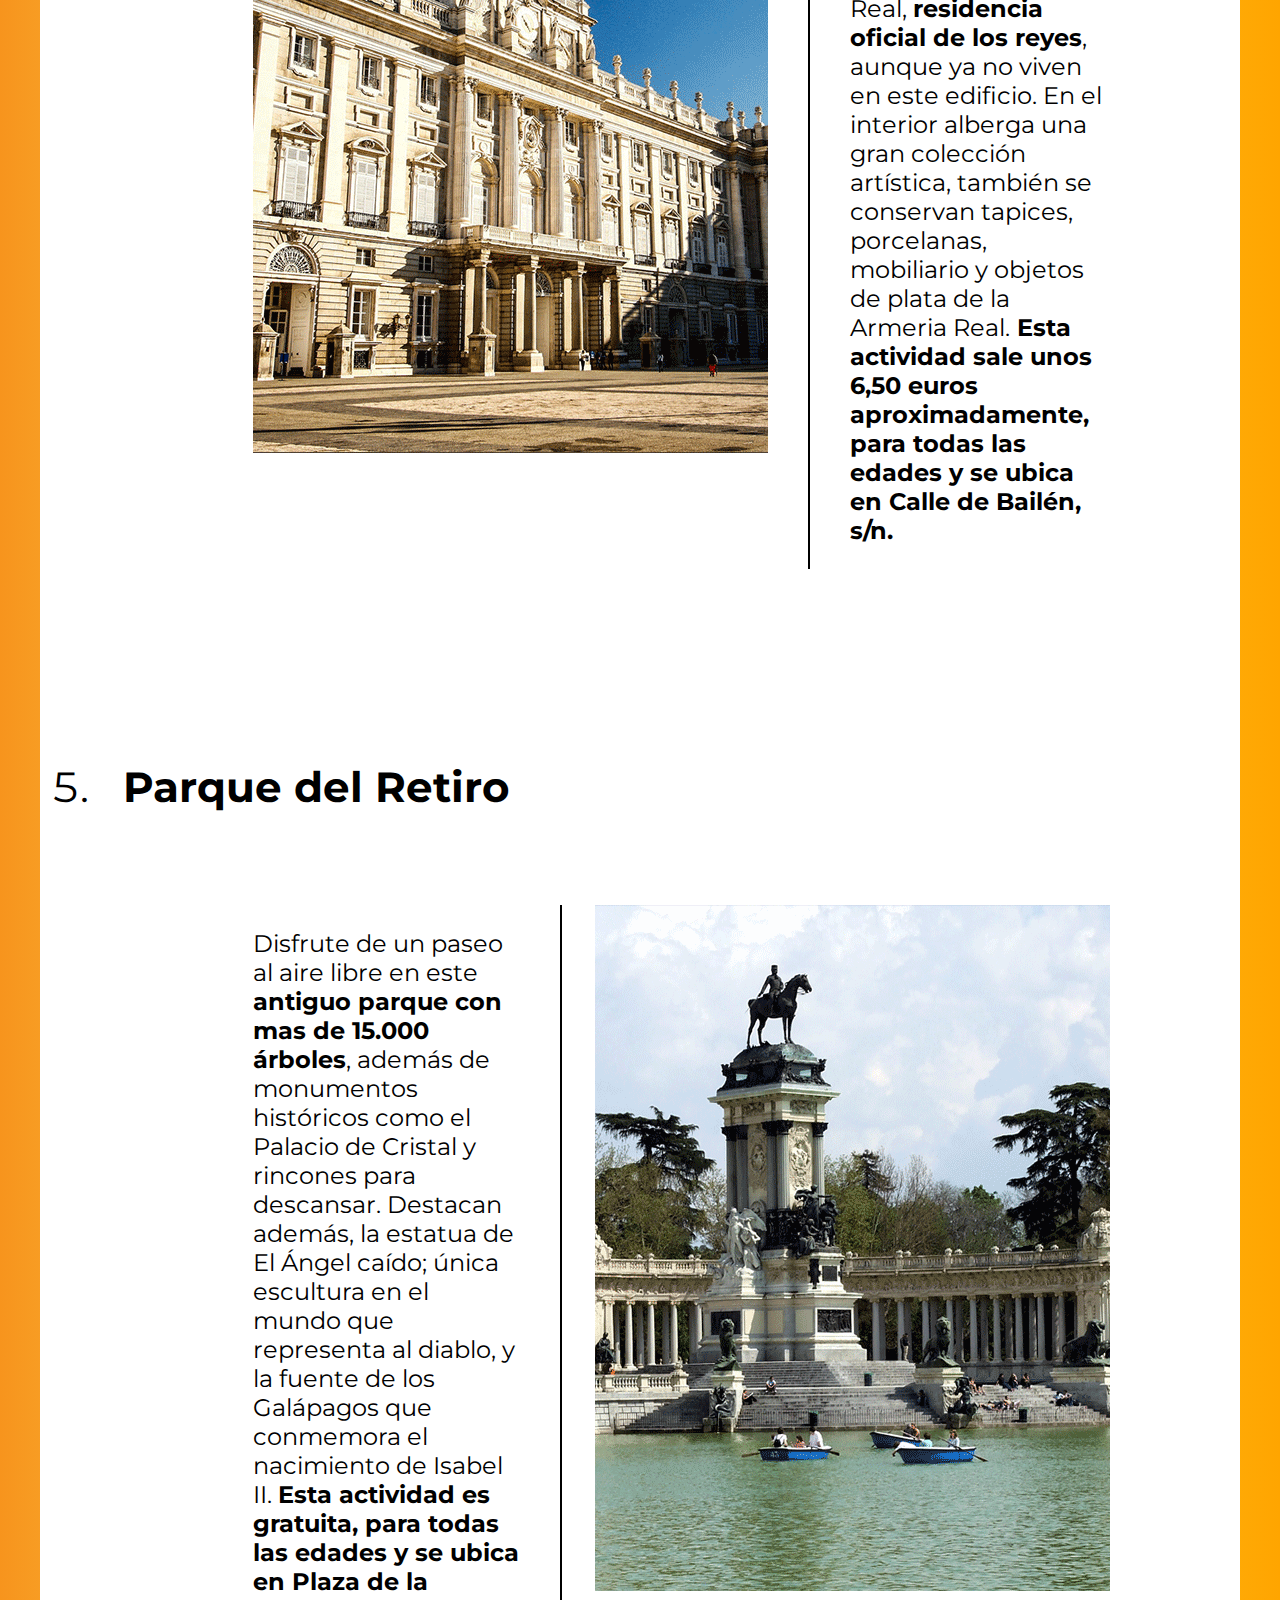
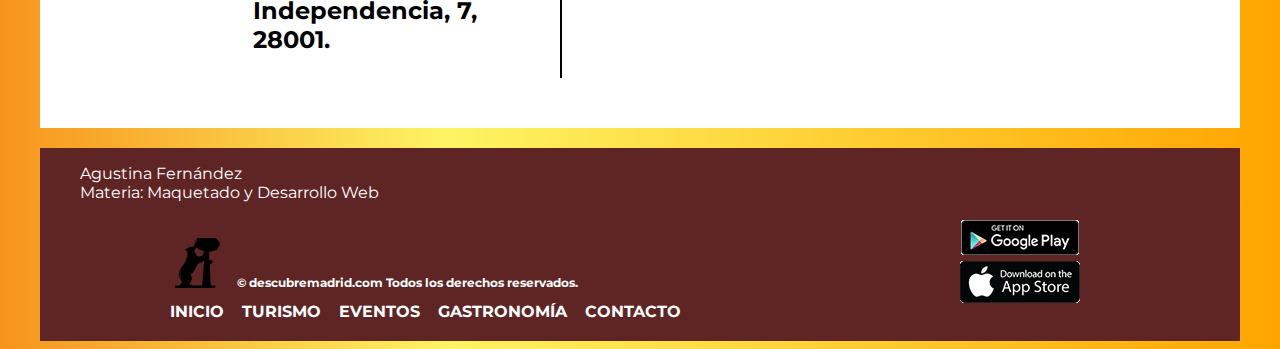
<file: turismo.html>
<!DOCTYPE html>
<html lang="es">
<head>
  <meta charset="UTF-8">
  <title>Turismo en Madrid</title>

  <link rel="stylesheet" href="css/main.css"/>

    <meta name="viewport" content="width=device-width, initial-scale=1, maximum-scale=1" />

    <link href="css/mobile.css" rel="stylesheet" media="screen and (max-width: 414px)" />
<link href="https://fonts.googleapis.com/css2?family=Montserrat&display=swap" rel="stylesheet"/>
  
  <link rel="shortcut icon" type="image/x-icon" href="img/1606692661.ico">
</head>
<body>

<div id="fondo">

<header class="nav">

  <nav>

    <ul class="lista">

      <li><a  href="index.html" style="text-decoration:none" class="novisto">Inicio</a></li>

      <li><a href="" style="text-decoration:none" class="visto">Turismo</a></li>

      <li><a href="eventos.html" style="text-decoration:none" class="novisto">Eventos</a></li>
      <li><a href="gastronomia.html" style="text-decoration:none" class="novisto">Gastronomía</a></li>
      <li><a href="contacto.html" style="text-decoration:none" class="novisto">Contacto</a></li>

    </ul>

  </nav>


</header>



  <main>

       <div class="visitar">

        <h1 class="Titulo">¿Que visitar?</h1>

       </div>

    <div class="mapp">


      <h2 class="encabezados">Actividades principales:</h2>

    </div>

      <nav class="menudes">


          <ul>

              <li><a href="#uno" class="sinver">Plaza Mayor</a></li>
              <li><a href="#dos" class="sinver">Gran Vía</a></li>
              <li><a href="#tres" class="sinver">Museo del Prado</a></li>
              <li><a href="#cuatro" class="sinver">Palacio Real</a></li>
              <li><a href="#cinco" class="sinver">Parque del Retiro</a></li>

          </ul>

      </nav>



     <ol class="new">




         <li class="encabezados"><h3 class="enccabezados" id="uno">La Plaza Mayor</h3>


         <div class="spain">

           <div class="textorre">

                <p><span class="negrita">La Plaza Mayor</span> tiene 129 metros de largo por 94 metros de ancho. La rodean 237 balcones y, en el centro, está la estatua del rey Felipe III. Abundan las tiendas de recuerdos y los bares de tapa en esta plaza, que durante la primavera y verano montan mesitas afuera. <strong>Esta actividad es gratuita, para todas las edades y se ubica en Plaza Mayor 28012. </strong></p>

           </div>


           <div class="imgtorre">

               <picture>

             <source srcset="img/plazamayor1.jpg" media="(max-width: 417px)">
             <img src="img/plazamayor.png" alt="Imagen de la plaza mayor"/>

               </picture>
           </div>

         </div>

      </li>


         <li class="encabezados"><h3 class="enccabezados" id="dos">Gran Vía</h3>



       <div class="spain">

         <div class="imgmuse">

             <picture>

                 <source srcset="img/granviamadrid1.jpg" media="(max-width: 417px)">
                 <img src="img/granviamadrid.png" alt="Imagen de la gran vía"/>

             </picture>

         </div>

         <div class="textmuse">

           <p>Caminando por la calle Preciados, el eje comercial más caro de Madrid, llegamos a la Gran Vía. <span class="negrita">Una hermosa avenida que nació en 1910 y es la arteria emblemática de la ciudad</span>, con algunos de los edificios más hermosos de Europa, y rincones con historia como el Museo Chicote, donde Ernest Hemingway escribía sus crónicas de la Guerra Civil Española. <strong>Esta actividad es gratuita, para todas las edades y se ubica donde comienza la calle de Alcalá y termina en la plaza de España. </strong></p>

         </div>

       </div>

      </li>

         <li class="encabezados"><h3 class="enccabezados" id="tres">Museo del Prado</h3>

       <div class="spain">

         <div class="textorre">

           <p>Por su patrimonio artístico <span class="negrita">es uno de los cinco grandes museos del mundo.</span> Se necesitan varios días para apreciarlo en su totalidad. Por eso, si la visita es corta, lo conveniente es centrarse en algunas de sus obras maestras, como 'Las Meninas' de Velázquez, 'La Maja vestida' y 'La Maja desnuda' de Goya, 'El Jardín de las delicias' de El Bosco y 'El Caballero de la mano en el pecho' de El Greco.<strong> Esta actividad sale unos 15 euros aproximadamente, para todas las edades y se ubica en Calle de Ruiz de Alarcón, 23. </strong></p>

         </div>

         <div class="imgtorre">

             <picture>

                 <source srcset="img/museoprado1.jpg" media="(max-width: 417px)">
                 <img src="img/museoprado.png" alt="Imagen dentro del museo del prado"/>

             </picture>



         </div>

       </div>

      </li>

         <li class="encabezados"><h3 class="enccabezados" id="cuatro">Palacio Real</h3>

       <div class="palacio">

         <div class="imgorsay">

             <picture>

                 <source srcset="img/palaciorealmadrid1.jpg" media="(max-width: 417px)">
                 <img src="img/palaciorealmadrid.png" alt="El palacio real"/>

             </picture>


         </div>

         <div class="textorsay">

           <p>Con el metro se puede llegar a la estación Ópera, desde allí, atravesando la Plaza de Oriente, se encuentra el Palacio Real, <span class="negrita">residencia oficial de los reyes</span>, aunque ya no viven en este edificio. En el interior alberga una gran colección artística, también se conservan tapices, porcelanas, mobiliario y objetos de plata de la Armeria Real.<strong> Esta actividad sale unos 6,50 euros aproximadamente, para todas las edades y se ubica en Calle de Bailén, s/n. </strong></p>

         </div>

       </div>

      </li>

         <li class="encabezados"><h3 class="enccabezados" id="cinco">Parque del Retiro</h3>


       <div class="palacio">

         <div class="textorre">

           <p>Disfrute de un paseo al aire libre en este <span class="negrita">antiguo parque con mas de 15.000 árboles</span>, además de monumentos históricos como el Palacio de Cristal y rincones para descansar. Destacan además, la estatua de El Ángel caído; única escultura en el mundo que representa al diablo, y la fuente de los Galápagos que conmemora el nacimiento de Isabel II. <strong>Esta actividad es gratuita, para todas las edades y se ubica en Plaza de la Independencia, 7, 28001. </strong>

           </p>

         </div>

         <div class="imgtorre">

             <picture>

                 <source srcset="img/parqueretiro1.jpg" media="(max-width: 417px)">
                 <img src="img/parqueretiro.png" alt="Parque del Retiro"/>

             </picture>


         </div>


       </div>
      </li>

     </ol>


   


  </main>

  <div class="infor">

    <ul>
      <li>Agustina Fernández</li>
      <li>Materia: Maquetado y  Desarrollo Web</li>
      

    </ul>

   


  </div>

    <footer class="footer">

      <div class="menu">


        <div class="com">

          <p>
            &#169; descubremadrid.com Todos los derechos reservados.
          </p>

        </div>


        <nav>

            <ul class="lista">

              <li><a href="index.html" style="text-decoration:none" class="norevisto">Inicio</a></li>
              <li><a href="turismo.html" style="text-decoration:none" class="revisto">Turismo</a></li>
              <li><a href="eventos.html" style="text-decoration:none" class="norevisto">Eventos</a></li>
              <li><a href="gastronomia.html" style="text-decoration:none" class="norevisto">Gastronomía</a></li>
              <li><a href="contacto.html" style="text-decoration:none" class="norevisto">Contacto</a></li>

            </ul>

        </nav>

      </div>

        

    </footer>


</div>

</body>
</html>
</file>
<file: css/main.css>
html{
  background: rgb(247,148,29);
background: linear-gradient(90deg, rgba(247,148,29,1) 0%, rgba(253,244,99,1) 35%, rgba(255,165,0,1) 100%);
}

main{
  background-color: #fff; 
}
.rojo{
  color: red;
}



#fondo{
  width:1200px;
  margin: 0 auto;

}

.portada{
  background-image:url(../img/portadamadrid.jpg);
  width:1200px;
  height:553px;
  margin: 0 auto;


}

.portada .titulo{
  font-family: "Montserrat", sans-serif;
  font-size: 75px;
  color:white;
  padding-left: 196px;
  padding-top: 68px;
  margin: 0;
  font-weight: bold;
text-shadow: 4px 4px #2a2124;

}
.portada #subtitu{
  font-family: "Montserrat", serif;
  font-size:32px;
  color:white;
  padding-left: 300px;
  font-weight: bold;

}
#city{
  background-image: url("../img/pin.png");
  background-repeat: no-repeat;
  background-position: 800px 67px;
  margin: 0 auto;
}


.nav{
  display:flex;
  background-color: #2a212475;
  padding: 20px calc(130px);
  align-items: center;
  justify-content: space-between;
  width: 940px;
  height: 50px;
  background-image:url(../img/oso.png);
  background-repeat: no-repeat;
  background-position: 202px 24px;

}


.lista{
  list-style: none;
  display: flex;
  font-size: 22px;
  text-transform: uppercase;
  font-family: "Montserrat", serif;
  font-weight: bold;
  color:white;
  padding-left: 321px;
  margin: 0;
  gap: 18px;


}
#city{
  display: flex;
  background-color: white;
  padding: 50px 130px;


}

#city .torre{
  
  width: 500px;
  height: 630px;

}

#city .citydesc{
  margin-top: 100px;
  width: 403px;
  display: flex;
  flex-direction: column;
  align-items: center;


}

.pin{
  width: 38px;
  height: 55px;
  margin-bottom: 63px;

}

#city .citydesc h2{
  font-size: 42px;
  margin: 0;
  font-family: "Montserrat", serif;

}

#city .citydesc p{
  font-family: "Montserrat", serif;
  font-size:22px;
  border-bottom: 2px solid rgb(247 148 29);
  border-top: 2px solid #2a2124;
  padding: 15px 0;

}


.turist{
  background-image: url(../img/retiro.jpg);
  background-repeat: no-repeat;
  height: 600px;
  width: 1200px;
  display: flex;
  justify-content: center;
  align-items: center;
  


}

.turist .titulo{
  color: white;
  font-size: 106px;
  font-family: "Montserrat", sans-serif;
  margin: 0;
text-shadow: 4px 4px #2a2124;

}

.allturist{
  display: flex;
  background-color: white;
  padding: 50px 130px;
  flex-direction: column;
  background-image: url("../img/map.png");
  background-repeat: no-repeat;
  background-position: 560px 1px;
}


.map{
  width: 60px;
  height: 60px;
  padding-left: 432px;
  padding-bottom: 50px
;
}

.allturist .texto{
  display: flex;
  font-family: "Montserrat", sans-serif;
  font-size: 22px;
  padding-top: 50px;

}

.allturist .texto .t1{
  width: 600px;
  margin-right: 40px;
  border-right: 2px solid black;
  padding-right: 60px;


}
.allturist .texto .t2{
  width: 600px;
  margin-left: 40px;

}

.gastronomia{
  background-image: url(../img/comida.jpg);
  background-repeat: no-repeat;
  height: 600px;
  width: 1200px;
  display: flex;
  justify-content: center;
  align-items: center;

}
.evento{
  background-image: url(../img/museom.jpg);
  background-repeat: no-repeat;
  height: 600px;
  width: 1200px;
  display: flex;
  justify-content: center;
  align-items: center;

}


.food{
  display: flex;
  background-color: white;
  padding: 50px 130px;
}

.food .foodimg{
  height: 463px;
  width: 547px;
}
.eventimg{
  padding-right: 10%;
  height: 463px;
  width: 547px;
}
.imgdesc{
  display: flex;
  flex-direction: column;
  align-items: center;
  background-image: url("../img/food.png");
  background-repeat: no-repeat;
  background-position: 160px 0;
}
.eventdesc{
  display: flex;
  flex-direction: column;
  align-items: center;
  background-image: url("../img/event.png");
  background-repeat: no-repeat;
  background-position: 160px 0;
}
.cubiertos{
  height: 60px;
  width: 60px;
  margin-bottom: 45px;

}

.food .imgdesc .texto{
  font-family: "Montserrat", sans-serif;
  font-size: 23px;
  border-top: 2px solid rgb(253 244 99);
  border-bottom: 2px solid black;
  padding: 5px 0;
  margin-top: 85px;
}

#gastro{
  color: white;
  font-size: 106px;
  font-family: "Montserrat", sans-serif;
  margin: 0;
text-shadow: 4px 4px #2a2124;
}
#event{
  color: white;
  font-size: 106px;
  font-family: "Montserrat", sans-serif;
  margin: 0;
text-shadow: 4px 4px #2a2124;
}
.food .eventdesc .texto{
  font-family: "Montserrat", sans-serif;
  font-size: 23px;
  border-top: 2px solid rgb(253 244 99);
  border-bottom: 2px solid black;
  padding: 5px 0;
  margin-top: 85px;
}

.footer {
  background-color: #5f2525;
  color: white;
  font-size: 12px;
  font-family: "Montserrat", sans-serif;
  display: flex;
  padding: 20px calc(130px);
  align-items: center;
  justify-content: space-between;
  background-image: url("../img/Appstore.png");
  background-repeat: no-repeat;
  background-position: 920px -10px;

}
.footer .lista{
  list-style: none;
  display: flex;
  font-size: 16px;
  text-transform: uppercase;
  font-weight: bold;
  color:white;
  margin: 0;
  gap: 18px;
  padding-left: 0;


}

.logo{
  background-image:url(../img/logo.png);
  background-repeat: no-repeat;
  height: 116px;
  width: 150px;
  margin-bottom: 8px;

}



.com{
  width:350px;
  padding-top: 25px;
  padding-left: 67px;
  font-weight: bold;
  background-image: url("../img/oso.png");
  background-repeat: no-repeat;

}

.terminos{
  width: 250px;
  display: flex;
  flex-direction: column;
  text-align: center;
  padding-top: 55px;
  background-image: url(../img/Gplay.png);
  background-repeat: no-repeat;
  margin-right: 50px;

}

.pptc{
  margin: 0 auto;
  font-weight: bold;
  padding-top: 8px;

}



.down{
  background-image: url("../img/Appstore.png");
  background-repeat: no-repeat;
  padding-left: 50px;
}



.visitar{
  width: 1200px;
  background-image:url(../img/plaza1.jpg);
  background-repeat: no-repeat;
  height: 600px;


}

.visitar .Titulo{
  font-family: "Montserrat", sans-serif;
  font-size: 106px;
  color:white;
  padding-left: 281px;
  padding-top: 217px;
  margin: 0;
  font-weight: bold;
text-shadow: 4px 4px #2a2124;
}

.enccabezados{font-size: 42px;
  font-family: "Montserrat", sans-serif;
  font-weight: bold;
  color: black;}

.encabezados{
  font-size: 42px;
  font-family: "Montserrat", sans-serif;
    padding-left: 2%;
  color: black;
  padding-top: 80px;
  margin-bottom: 20px;

}
.new{
  padding-left: 5%;
}
.negrita{
  font-weight: bold;
}

.spain{
  display: flex;
  padding: 50px 130px;
}

.textorre{
  font-family: "Montserrat", sans-serif;
  font-size: 24px;
  background-color: white;
  padding-right: 40px;
  border-right: 2px solid black;

}

.imgtorre{
  margin-left: 33px;

}

.spain .textmuse{
  font-size: 24px;
  font-family: "Montserrat", sans-serif;
  padding-left: 40px;
  border-left: 2px solid black;
  margin: 0 auto;


}

.spain .imgmuse{
  margin-right: 33px;
}


.mas{
  display: flex;
  flex-direction: column;
  text-align: center;
  padding-left: 600px;
  padding-top: 50px;
  width:270px;
  height: 387px;

}

.boton{
  height: 70px;
  width: 130px;
  background-color: #cbb99d;
  font-family: "Montserrat", sans-serif;
  font-weight: bold;
  font-size: 22px;
  border-radius: 20px;
  margin-left: 60px;


}

.mapp{
  background-image: url("../img/map.png");
  background-repeat: no-repeat;
  background-position: 580px 0;
  width: 1200px;
  height: 60px;

}

.vermas{
  height: 70px;
  width: 130px;
  background-color: rgb(253 244 99);
  font-family: "Montserrat", sans-serif;
  font-weight: bold;
  font-size: 22px;
  border-radius: 20px;
  text-align: center;
  margin-left: 398px;
  margin-top: 40px;

}

.vermass{
  height: 70px;
  width: 130px;
  background-color: rgb(253 244 99);
  font-family: "Montserrat", sans-serif;
  font-weight: bold;
  font-size: 22px;
  border-radius: 20px;
  text-align: center;
  margin-top: 40px;

}

.event{
  width: 1200px;
  background-image: url("../img/Platea-Madrid.jpg");
  height: 596px;
  background-repeat: no-repeat;

}

.event .titulo{
  font-family: "Montserrat", sans-serif;
  color:white;
  font-size: 106px;
  padding-left: 401px;
  padding-top: 217px;
  margin: 0;
  text-shadow: 4px 4px #2a2124;
}

.icono{
  background-image: url(../img/event.png);
  background-repeat: no-repeat;
  background-position: 1235px 211px;

}

.textorsay{
  font-family: "Montserrat", sans-serif;
  font-size: 24px;
  padding-left: 40px;
  border-left: 2px solid black;

}

.palacio{
  display: flex;
  padding: 50px 130px


}

.imgorsay{
  margin-right: 40px;


}

.eventos{
  display: flex;
  flex-direction: column;
  text-align: center;
  margin-bottom: 100px;
  background-image: url("../img/event.png");
  background-repeat: no-repeat;
  background-position: 580px 0;
  margin-top: 70px;


}

h4{
  margin-top: 0;
}
.corte{
  display: flex;
  margin: 100px 130px;



}

.corte .desc{
  font-family: "Montserrat", sans-serif;
  font-size: 24px;
  padding-left: 100px;
}

.ver-mas{
  height: 32px;
  width: 148px;
  background-color: rgb(253 244 99);
  border-radius: 20px;
  text-align: center;
  font-weight: bold;
  margin-left: 800px;
  margin-top: -120px;
  font-size: 22px;
  font-family: "Montserrat", sans-serif;
}

.ver-mas p{
  padding-top: 2px;

}


.click{
  display: flex;
  flex-direction: column;
  text-align: center;
  
}


.menu .lista a{
  color: white;

}

.menu .lista a:hover{
  color:#cbb99d;

}

.terminos .pptc a{
  color: white;
}

.terminos .pptc a:hover{
  color:#cbb99d;
}

.eventos .encabezados a{
  color: #5f2525;
}

.eventos .encabezados a:hover{
  color:#cbb99d;
}

.info .mas .boton a{
  color:black;
}

.info .mas .boton a:hover{
  color:#5f2525;
}

.vermas a{
  color:black;
}

.vermas a:hover{
  color:#5f2525;
}

.click .encabezados a{
  color: #5f2525;
}

.click .encabezados a:hover{
  color:#cbb99d;
}

.eventdesc, .imgdesc, .vermass a{
  color:black;

}

.imgdesc .vermass a:hover{
  color: #5f2525;

}



.visto{
  color: rgb(253 244 99);
}

.novisto{
  color: white;
}

.novisto:hover{
  color: #5f2525;
}

.revisto{
  color:#cbb99d;
}

.norevisto{
  color: white;
}

.norevisto:hover{
  color: #cbb99d;
}





.contacto{
  width: 1200px;
  background-image:url(../img/museom.jpg);
  background-repeat: no-repeat;
  height: 569px;

}

.contacto .Titulo{
  font-family: "Montserrat", sans-serif;
  font-size: 112px;
  color:white;
  padding-left: 342px;
  padding-top: 191px;
  margin: 0;
  font-weight: bold;
  text-shadow: 4px 4px #2a2124;
}

.formulario form{

  height: 700px;
  display: flex;
  flex-direction: column;
  text-align: left;
  width: 600px;
  gap: 40px;


}

.formulario{
  background-image: url("../img/telefono.jpg");
  background-repeat: no-repeat;
  display: flex;
  flex-direction: row-reverse;
  padding-top: 70px;
  padding-bottom: 165px;
  background-position: 105px 142px;

}

.inputgroup{
  display: flex;
  flex-direction: column;
  gap: 10px;

}

.inputgroup span{
  font-family: "Montserrat", sans-serif;
   font-weight: bold;
  font-size: 28px;
}

.inputgroup input,textarea{
  border:none;
  border-bottom: 2px solid black;
  padding: 5px;
  font-size: 16px;
  width: 350px;
}

.formulario input[type="submit"]{
  width: 100px;
  background-color: rgb(253 244 99);
  font-size: 22px;
  font-family: "Montserrat", sans-serif;
  font-weight: bold;
  border-radius: 10px;
  border: none;




}
.formulario input[type="reset"]{
  width: 190px;
  background-color: #cbb99d;
  font-size: 22px;
  font-family: "Montserrat", sans-serif;
  font-weight: bold;
  border-radius: 10px;
  border: none;


}

.enc{
  display: flex;
  flex-direction: row-reverse;
  padding-right: 240px;
padding-right: 52px;
    padding-left: 52px;
}


.infor{
  display: flex;
 font-family: "Montserrat", sans-serif;
 background-color: #5f2525;
 color: #fff;
}

.infor li{
  list-style-type: none;

}

.infor p{
  padding-left: 40px;
  padding-top: 36px;

}

.ver-mas p a{
  color:black
}

.ver-mas p a:hover{
  color: #5f2525;
}


.salida{
  font-family: "Montserrat", sans-serif;
  font-size: 28px;
  font-weight: bold;
}

.gastro {
  width: 1200px;
  background-image: url(../img/gastronomia.jpg);
  background-repeat: no-repeat;
  height: 678px;
  text-shadow: 4px 4px #2a2124;
}

.gastro .titulo{
  font-family: "Montserrat", sans-serif;
  color:white;
  font-size: 106px;
  padding-left: 217px;
  padding-top: 217px;
  margin: 0;

}
.tenedor{
  background-image: url(../img/food.png);
  background-repeat: no-repeat;
  width: 1200px;
  background-position: 580px 0;
  display: flex;
  flex-direction: column;
  text-align: center;
  padding-bottom: 35px;
}

.tenedor p{
  font-family: "Montserrat", sans-serif;
  font-size: 22px;

}

.recetas p{
  font-family: "Montserrat", sans-serif;
  font-size: 22px;
  text-align: center;

}
.recetas{
  padding-left: 4%;
}
.recetas h3{

  text-align: center;
}

.video{
  margin-top: 30px;
  margin-left: 300px;
}


.menudes{
  margin-top: 165px;
  margin-bottom: -50px;
  width: 0;
  height: 30px;
  font-size: 17px;
  font-family: "Montserrat", sans-serif;
  font-weight: bold;
  text-align: center;
  padding-top: 9px;
  padding-left: 262px;
}

.menudes ul{
  margin: 0;
  display: flex;
  width: 652px;
  height: 25px;
  gap: 19px;
  list-style: none;
  background-color: #cbb99d;
  border-radius: 20px;
  padding: 10px 10px 10px 23px;


}

.menudes span a:hover{
  color: #5f2525;

}

.menudes li a:hover {
  color: #5f2525;

}

.sinver{
  color: black;
  text-decoration: none;
}


.menudes span a:hover {
  display:flex
}

.gracias{
  font-weight: bold;
  font-size: 44px;
  font-family: "Montserrat", sans-serif;

}

#thanks{

  width: 1200px;
  height: 500px;
}

#thanks p{
  padding-left: 306px;
  padding-top: 175px;
}

.videoss{
  width:560px;
  height:315px;
}
</file>
<file: css/mobile.css>
html {
    background: #fff;
    }

body{
    width: 400px;
    margin: 0 !important;
}
main{
    width: 335px;
}


#fondo{
    width:400px;
    margin: 0;

}

.spain{

    width: 337px;
    display: inline-block;
    padding-left: 0;
    padding-top: 0;
    padding-right: 0;


}

.imgtorre{
    width: 337px;
    margin:0;

}

.textorre{

    width: 335px;
    border: none;
    padding-right: 0;
    padding-left: 0;
    font-size: 15px;
}


.map, h2{

    padding-left: 50px;
}


.encabezados{
    font-size: 25px;
   font-family: 'Montserrat', sans-serif;
    color: black;
    padding-top: 120px;
    margin-bottom: 20px;
    width: 337px;

}



.spain .textmuse{
    font-size: 15px;
    font-family: 'Montserrat', sans-serif;
    padding-left: 0;
    border-left: none;
    margin: 0;
    width: 335px;


}


.palacio{
    display: flex;
    width: 337px;
    flex-direction: column;
    padding: 50px 130px 50px 233px;
}


.textorsay{
    font-family: 'Montserrat', sans-serif;
    font-size: 24px;
    padding-left: 8px;
    border-left: none;
    width: 520px;
}

.footer{
    background-color: #5f2525;
    color: white;
    font-size: 18px;
    font-family: 'Montserrat', sans-serif;
    display: flex;
    padding: 20px calc(130px);
    align-items: center;
    justify-content: space-between;
    background-image: url(../img/Appstore.png);
    background-repeat: no-repeat;
    background-position: 920px 26px;
    width: 939px;
}




.info {
    background-image: url(../img/notre1.jpg);
    background-repeat: no-repeat;
    height: 387px;
    display: flex;
    width: 335px;
    margin: 0;
    background-position: 105px 10px;

}



.infor{
    display: flex;
    width: 414px;
}

.new{
    padding-left: 34px;
    width: 335px;
    margin: 0 auto;
}

.visitar{
    width: 401px;
    background-image:url(../img/plaza2.jpg);
    background-repeat: no-repeat;
    height: 208px;


}

.nav{
    display:flex;
    background-color: #cbb99d;
    align-items: center;
    justify-content: space-between;
    width: 400px;
    height: 70px;
    background-image:url(../img/oso.png);
    background-repeat: no-repeat;
    background-position: 14px 12px;
    padding: 0 0 0 0;


}

.lista{
    list-style: none;
    display: flex;
    font-size: 11px;
    text-transform: uppercase;
   font-family: 'Montserrat', sans-serif;
    font-weight: bold;
    color:white;
    padding-left: 50px;
    margin: 0;
    gap: 10px;
    padding-top: 40px;


}
.food .eventdesc .texto{
    font-family: 'Montserrat', sans-serif;
    font-size: 15px;
    border-top: 2px solid black;
    border-bottom: 2px solid black;
    padding: 5px 0;
    margin-top: 103px;
}
.eventdesc {
    background-position: 174px 17px;
}
.visitar .Titulo{
    font-family: 'Montserrat', sans-serif;
    font-size: 37px;
    color:white;
    padding-left: 67px;
    padding-top: 120px;
    margin: 0;
    font-weight: bold;
    width: 268px;

}

.mapp{
    background-image: url("../img/map.png");
    background-repeat: no-repeat;
    background-position: 173px 0;
    width: 400px;
    height: 60px;

}

.menudes{
    margin-top: 165px;
    margin-bottom: -50px;
    width: 400px;
    height: 166px;
    font-size: 17px;
    font-family: 'Montserrat', sans-serif;
    font-weight: bold;
    text-align: center;
    padding-top: 9px;
    padding-left: 0;
}

.menudes ul{
    width: 200px;
    height: 108px;
    list-style: none;
    background-color: #cbb99d;
    border-radius: 20px;
    padding: 10px 10px 10px 10px;
    gap: 0;
    flex-direction: column;
    margin: 20px 0 0 90px;


}

.lista, li{

}

.palacio{
    width: 335px;
    padding: 0;

}

.textorsay{
    font-size: 15px;
    width: 335px;
}

.enccabezados{
    font-size: 28px;
}



.mas {
    display: flex;
    flex-direction: column;
    text-align: center;
    padding-left: 46px;
    padding-top: 50px;
    width: 270px;
    height: 387px;
    margin: 0;
}

.com{
    background-image:url(../img/oso.png);
    background-repeat: no-repeat;
    background-position: 18px 20px;
    height: 47px;
   font-family: 'Montserrat', sans-serif;
    margin-bottom: 8px;
    font-size: 10px;

}

.footer {
    display:flex;
    background-color: #5f2525;
    align-items: center;
    justify-content: space-between;
    width: 400px;
    height: 129px;
    padding: 0 0 0 0;
}

.footer .lista {
    list-style: none;
    display: flex;
    font-size: 11px;
    text-transform: uppercase;
    font-weight: bold;
    color: white;
    margin: 0;
    gap: 18px;
    padding-left: 15px;
    padding-top: 20px;
    font-family: 'Montserrat', sans-serif;
}

.terminos{
    display: none;
}



.infor{
    display: none;
}

.boton{
    margin-left: 95px;
}

.portada {
    background-image: url(../img/portada1.jpg);
    width: 400px;
    height: 191px;
    margin: 0;
    background-repeat: no-repeat;
}
.evento{
     background-image: url(../img/museom1.jpg);
    width: 400px;
    height: 191px;
    margin: 0;
}
#event{
    color: white;
    font-size: 39px;
    font-family: 'Montserrat', sans-serif;
    margin: 0;
    
    width: 274px;
}
.portada .titulo {
    font-family: 'Montserrat', sans-serif;
    font-size: 22px;
    color: white;
    padding-left: 86px;
    padding-top: 28px;
    margin: 0;
    font-weight: bold;
    width: 240px;
}

.portada #subtitu {
    font-family: 'Montserrat', sans-serif;
    font-size: 13px;
    color: white;
    padding-left: 82px;
    font-weight: bold;
    width: 250px;
}


#city {
    background-position: 186px 35px;
    margin: 0;
    height: 447px;
    padding: 25px 0 0;
}

#city .torre {
    margin-left: 0;
    width: 0;
    height: 0;
    display: none;
}

.citydesc h2{
    padding-left: 0;
}

#city .citydesc p {
    font-family: 'Montserrat', sans-serif;
    font-size: 15px;
    border-bottom: 2px solid black;
    border-top: 2px solid black;
    padding: 15px 0;
    width: 390px;
    margin-top: 43px;
}

.turist {
    background-image: url(../img/retiro1.jpg);
    background-repeat: no-repeat;
    height: 200px;
    width: 400px;
    display: flex;
    justify-content: center;
    align-items: center;
    margin-bottom: 50px;
}

.turist .titulo {
    color: white;
    font-size: 35px;
    font-family: 'Montserrat', sans-serif;
    margin: 0;
    padding-left: 20px;
}

.allturist {
    display: flex;
    background-color: white;
    flex-direction: column;
    background-image: url(../img/map.png);
    background-repeat: no-repeat;
    background-position: 173px 0;
    padding: 15px 0 0 0;
    width: 400px;
}

.allturist .texto {
    display: flex;
    font-family: 'Montserrat', sans-serif;
    flex-direction: column;
    font-size: 15px;
    padding-top: 50px;
}

.allturist .texto .t1 {
    width: 400px;
    /* margin-right: 40px; */
    border-right: none;
    padding-right: 0;
}

.allturist .texto .t2{
    margin-left: 0;
    width: 400px;
}

.vermas {
    height: 70px;
    width: 130px;
    background-color: #cbb99d;
    font-family: 'Montserrat', sans-serif;
    font-weight: bold;
    font-size: 22px;
    border-radius: 20px;
    text-align: center;
    margin-left: 141px;
    margin-top: 30px;
    margin-bottom: 45px;
}

#city .citydesc h2 {
    font-size: 30px;
    margin: 0;
    font-family: 'Montserrat', sans-serif;
}

.gastronomia {
    background-image: url(../img/comida1.jpg);
    background-repeat: no-repeat;
    height: 200px;
    width: 400px;
    display: flex;
    justify-content: center;
    align-items: center;
}

#gastro {
    color: white;
    font-size: 39px;
    font-family: 'Montserrat', sans-serif;
    margin: 0;
    padding-left: 0;
    width: 274px;
}

.food img{
    display: none;
}

.food{
    padding: 0 0 0 0;
    width: 400px;
}

.food .imgdesc .texto {
    font-family: 'Montserrat', sans-serif;
    font-size: 15px;
    border-top: 2px solid black;
    border-bottom: 2px solid black;
    padding: 5px 0;
    margin-top: 103px;
}
.imgdesc{
    background-position: 174px 17px;
}

.vermass{
    margin-bottom: 50px;
}

.event {
    width: 400px;
    background-image: url(../img/platea-madrid1.jpg);
    height: 199px;
    background-repeat: no-repeat;
}

.event .titulo {
    font-family: 'Montserrat', sans-serif;
    color: white;
    font-size: 45px;
    padding-left: 103px;
    padding-top: 73px;
    margin: 0;
    width: 200px;
}

.eventos .encabezados{
    font-size: 20px;
    font-family: 'Montserrat', sans-serif;
    color: black;
    padding-top: 75px;
    margin-bottom: 20px;
    width: 337px;
    padding-left: 34px;
}

.eventos {

    background-position: 169px 0;
    margin-top: 50px;
}

.corte{
    width: 400px;
    margin: 0;
    display: flex;
    flex-direction: column;
    padding-bottom: 179px;
}

.corte .desc {
    font-family: 'Montserrat', sans-serif;
    font-size: 20px;
    padding-left: 10px;
}

.ver-mas {
    height: 32px;
    width: 160px;
    background-color: #cbb99d;
    border-radius: 20px;
    text-align: center;
    font-weight: bold;
    margin-top: -176px;
    font-size: 22px;
    font-family: 'Montserrat', sans-serif;
    margin-left: 138px;
    padding-bottom: 0;
    margin-bottom: 70px;
}

.click {
    display: flex;
    flex-direction: column;
    text-align: center;
    width: 360px;
    margin-top: -90px;
    padding-left: 30px;
    margin-bottom: 60px;
}

.gastro {
    width: 400px;
    background-image: url(../img/gastronomia1.jpg);
    background-repeat: no-repeat;
    height: 177px;
}

.gastro .titulo {
    font-family: 'Montserrat', sans-serif;
    color: white;
    font-size: 39px;
    padding-left: 64px;
    padding-top: 63px;
    margin: 0;
    width: 280px;
}

.tenedor {
    background-image: url(../img/food.png);
    background-repeat: no-repeat;
    width: 400px;
    background-position: 175px 38px;
    display: flex;
    flex-direction: column;
    text-align: center;
    padding-bottom: 35px;
}

.tenedor .encabezados{
    font-size: 25px;
    font-family: 'Montserrat', sans-serif;
    color: black;
    padding-top: 120px;
    margin-bottom: 20px;
    width: 337px;
    padding-left: 34px;
}

.tenedor p {
    font-family: 'Montserrat', sans-serif;
    font-size: 15px;
}

.segundo{
    font-family: 'Montserrat', sans-serif;
    font-size: 15px;
    width: 394px;
    padding-left: 1px;

}

.recetas h3 {
    text-align: center;
    padding-left: 86px;
    padding-top: 74px;
    margin-right: 0;
    width: 246px;
    margin-bottom: 0;
    margin-top: 0;
}

.recetas{
    width: 400px;
}

.recetas p {
    font-family: 'Montserrat', sans-serif;
    font-size: 15px;
    text-align: center;
    width: 383px;
    padding-left: 8px;
}

.video{
    margin-left: 0;

}

.contacto {
    width: 400px;
    background-image: url(../img/museom1.jpg);
    background-repeat: no-repeat;
    height: 190px;
}

.contacto .Titulo {
    font-family: 'Montserrat', sans-serif;
    font-size: 46px;
    color: white;
    padding-left: 85px;
    padding-top: 52px;
    margin: 0;
    font-weight: bold;
    width: 236px;
}

.enc {
    padding-right: 0;
    width: 308px;
    
}

.formulario{
    background-image: none;
    width: 375px;
    padding-left: 11px;
    padding-bottom: 0;
}

.enc .encabezados{
    padding-top: 68px;
}

#thanks{
    width: 400px;

}

#thanks p {
    padding-left: 30px;
    padding-top: 175px;
    width: 340px;
}

.gracias {
    font-weight: bold;
    font-size: 25px;
}

.videoss{
    width:298px;
    height:168px;
}
 #googlemaps{
    display: none;
 }
</file>
